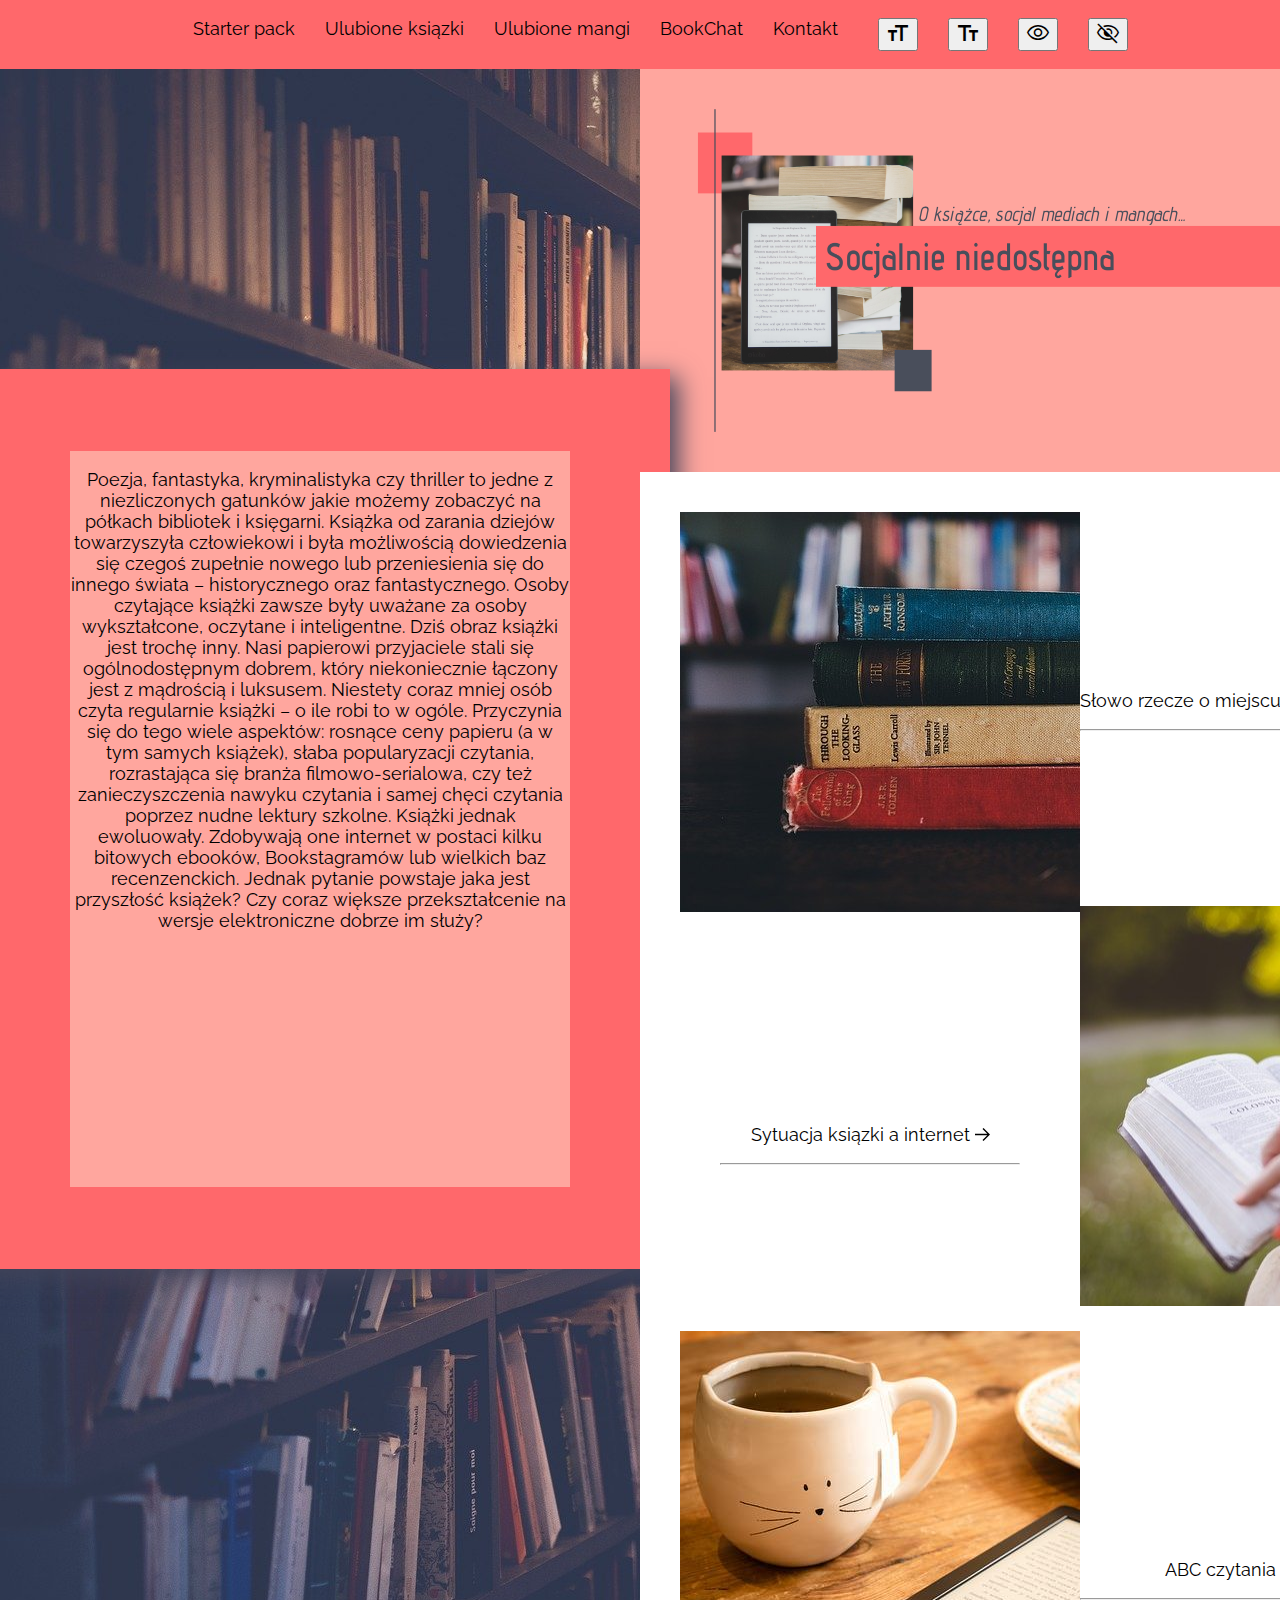
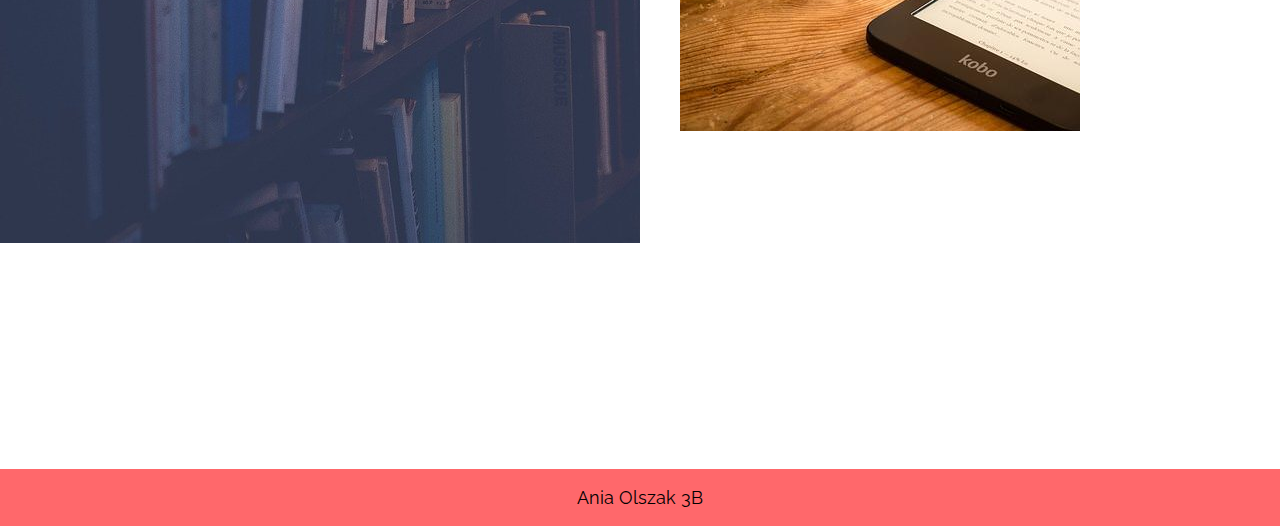
<file: sub_strona1.html>
<!DOCTYPE html>
<html lang="pl">

<head>
  <meta charset="UTF-8">
  <meta http-equiv="X-UA-Compatible" content="IE=edge">
  <meta name="viewport" content="width=device-width, initial-scale=1.0">
  <title>Socjalnie niedosępna</title>
  <link rel="stylesheet" href="css/style1.css">
  <link rel="preconnect" href="https://fonts.googleapis.com">
  <link rel="preconnect" href="https://fonts.gstatic.com" crossorigin>
  <link href="https://fonts.googleapis.com/css2?family=Raleway:ital,wght@1,300&display=swap" rel="stylesheet">
  <link rel="icon" type="image/x-icon" href="/zdj/icon.png">
  <link rel="stylesheet"
    href="https://fonts.googleapis.com/css2?family=Material+Symbols+Outlined:opsz,wght,FILL,GRAD@20..48,100..700,0..1,-50..200" />

</head>

<body>
  <div class="page page--lower" id="page">

    <div class="page__bann">
      <img class="page__banner" id="banner" src="/zdj/banner.png" alt="banner strony Socjalnie niedostępna">
    </div>
    <div class="page__nav.">
      <nav class="page__nav " id="nav">
        <ul>
          <li><a href="/sub_strona1.html">Starter pack</a></li>
          <li><a href="/sub_strona2.html">Ulubione ksiązki</a></li>
          <li><a href="https://yatta.pl/biblioteka-38HTKZQ3.html">Ulubione mangi</a></li>
          <li><a href="/index.php">BookChat</a></li>
          <li><a href="/sub_strona4.html">Kontakt</a></li>

        </ul>
        <ul class="page__wcag">
          <li><button class="page__wcag--button" id="uppertext"> <span class="material-symbols-outlined">
                format_size
              </span></button></li>
          <li><button class="page__wcag--button" id="lowertext"><span class="material-symbols-outlined">
                text_fields
              </span></button></li>

          <li><button class="page__wcag--button" id="highcontrast"><span class="material-symbols-outlined">
                visibility
              </span></button></li>
          <li><button class="page__wcag--button" id="normalcontrast"><span class="material-symbols-outlined">
                visibility_off
              </span></button></li>
        </ul>
      </nav>
    </div>

    <div class="page__board1 page__board1--photo" id="page__board1">
      <div class="page__board1--inside shadow" id="board1_inside">
        <div class="page__board1--box" id="board1_box">
          <p class="page__p">Poezja, fantastyka, kryminalistyka czy thriller to jedne z niezliczonych gatunków jakie
            możemy zobaczyć na półkach bibliotek i księgarni. Książka od zarania dziejów towarzyszyła człowiekowi i była
            możliwością dowiedzenia się czegoś zupełnie nowego lub przeniesienia się do innego świata – historycznego
            oraz fantastycznego. Osoby czytające książki zawsze były uważane za osoby wykształcone, oczytane i
            inteligentne. Dziś obraz książki jest trochę inny. Nasi papierowi przyjaciele stali się ogólnodostępnym
            dobrem, który niekoniecznie łączony jest z mądrością i luksusem. Niestety coraz mniej osób czyta regularnie
            książki – o ile robi to w ogóle. Przyczynia się do tego wiele aspektów: rosnące ceny papieru (a w tym samych
            książek), słaba popularyzacji czytania, rozrastająca się branża filmowo-serialowa, czy też zanieczyszczenia
            nawyku czytania i samej chęci czytania poprzez nudne lektury szkolne. Książki jednak ewoluowały. Zdobywają
            one internet w postaci kilku bitowych ebooków, Bookstagramów lub wielkich baz recenzenckich. Jednak pytanie
            powstaje jaka jest przyszłość książek? Czy coraz większe przekształcenie na wersje elektroniczne dobrze im
            służy?</p>
        </div>
      </div>
    </div>
    <div class="page__board2" id="board2">
      <div class="page__board2--inside1 " id="board2_inside1"></div>
      <a class="page__a--inside1" href="/article/page_art1.html">
        <p class="page__a--p" id="page__a--inside1"> Słowo rzecze o miejscu na półce <img src="/zdj/arrow-right.svg"
            alt="strzałka wskazująca w prawo" width="15" height="13" class="arrow"> </p>
        <hr>
      </a>
      <div class="page__board2--inside2 " id="board2_inside2"></div>
      <a class="page__a--inside2" href="/article/page_art2.html">
        <p class="page__a--p" id="page__a--inside2">Sytuacja ksiązki a internet <img src="/zdj/arrow-right.svg"
            alt="strzałka wskazująca w prawo" width="15" height="13" class="arrow"> </p>
        <hr>
      </a>
      <div class="page__board2--inside3 " id="board2_inside3"></div>
      <a class="page__a--inside3" href="/article/page_art3.html">
        <p class="page__a--p" id="page__a--inside3">ABC czytania <img src="/zdj/arrow-right.svg"
            alt="strzałka wskazująca w prawo" width="15" height="13" class="arrow"></p>
        <hr>
      </a>

    </div>
    <!-- <div class="page__Ad">
<div class="page__Ad--photo"></div>
<p class="page__Ad--p">Zobacz co jeszcze robię!</p>
</div> -->
    <footer class="page__footer" id="page__footer">
      <p>Ania Olszak 3B</p>
    </footer>
  </div>
  <script src="/js/script.js"></script>
</body>

</html>
</file>
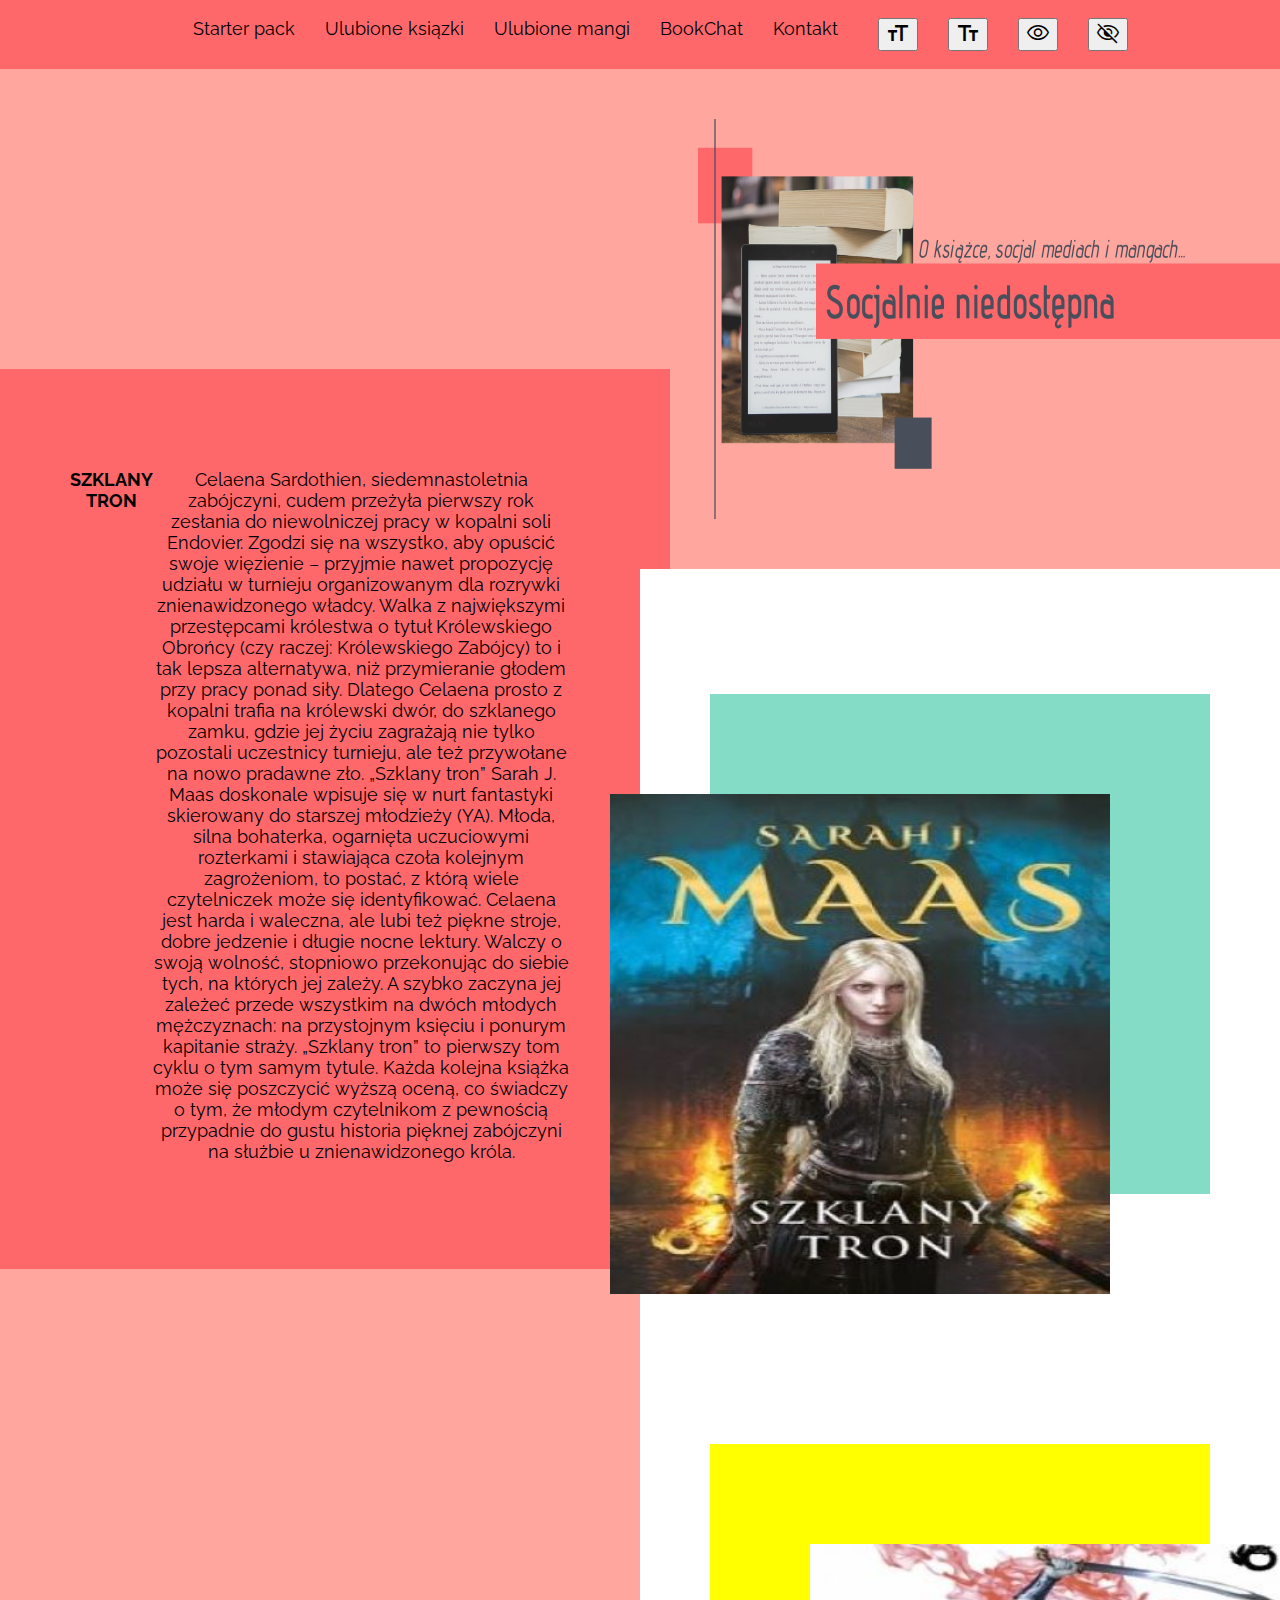
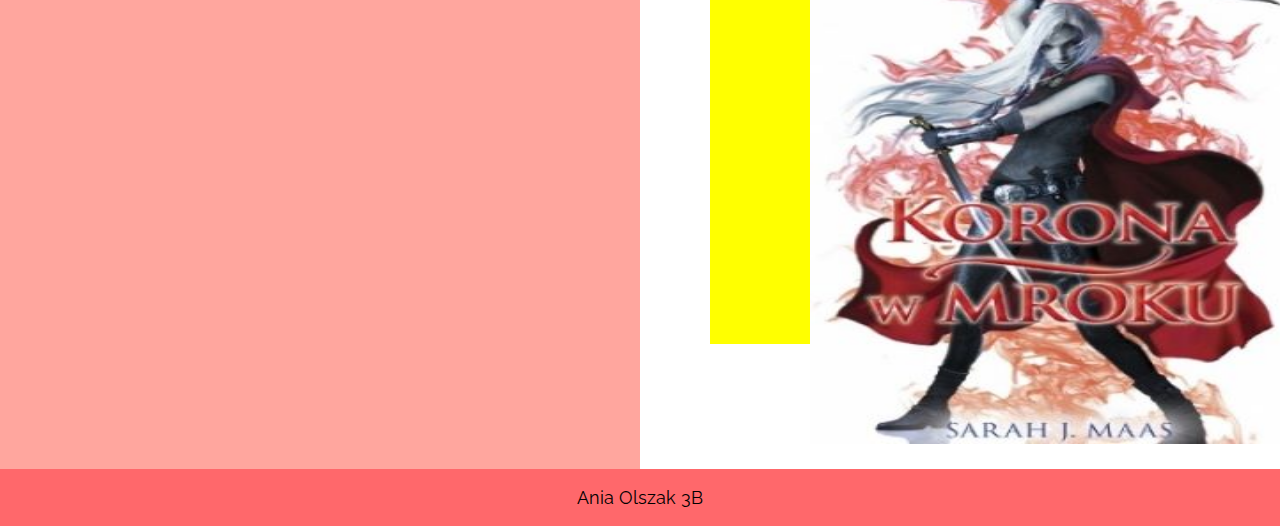
<file: sub_strona2.html>
<!DOCTYPE html>
<html lang="pl">

<head>
    <meta charset="UTF-8">
    <meta http-equiv="X-UA-Compatible" content="IE=edge">
    <meta name="viewport" content="width=device-width, initial-scale=1.0">
    <title>Socjalnie niedosępna</title>
    <link rel="stylesheet" href="/css/style_art.css">
    <link rel="preconnect" href="https://fonts.googleapis.com">
    <link rel="preconnect" href="https://fonts.gstatic.com" crossorigin>
    <link href="https://fonts.googleapis.com/css2?family=Raleway:ital,wght@1,300&display=swap" rel="stylesheet">
    <link rel="icon" type="image/x-icon" href="/zdj/icon.png">
    <link rel="stylesheet"
        href="https://fonts.googleapis.com/css2?family=Material+Symbols+Outlined:opsz,wght,FILL,GRAD@20..48,100..700,0..1,-50..200" />

</head>

<body>
    <div class="page page--lower" id="page">

        <div class="page__bann">
            <img class="page__banner" id="banner" src="/zdj/banner.png" alt="banner strony Socjalnie niedostępna">
        </div>
        <div class="page__nav.">
            <nav class="page__nav " id="nav">
                <ul>
                    <li><a href="/sub_strona1.html">Starter pack</a></li>
                    <li><a href="/sub_strona2.html">Ulubione ksiązki</a></li>
                    <li><a href="https://yatta.pl/biblioteka-38HTKZQ3.html">Ulubione mangi</a></li>
                    <li><a href="/index.php">BookChat</a></li>
                    <li><a href="/sub_strona4.html">Kontakt</a></li>

                </ul>
                <ul class="page__wcag">
                    <li><button class="page__wcag--button" id="uppertext"> <span class="material-symbols-outlined">
                                format_size
                            </span></button></li>
                    <li><button class="page__wcag--button" id="lowertext"><span class="material-symbols-outlined">
                                text_fields
                            </span></button></li>

                    <li><button class="page__wcag--button" id="highcontrast"><span class="material-symbols-outlined">
                                visibility
                            </span></button></li>
                    <li><button class="page__wcag--button" id="normalcontrast"><span class="material-symbols-outlined">
                                visibility_off
                            </span></button></li>
                </ul>
            </nav>
        </div>
        <div class="page__board1" id="page__board1">
            <div class="page__board1--inside" id="board1_inside">
                <p class="page__p" id="page__p">
                    <b>SZKLANY TRON</b>
                    Celaena Sardothien, siedemnastoletnia zabójczyni, cudem przeżyła pierwszy rok zesłania do
                    niewolniczej pracy w kopalni soli Endovier. Zgodzi się na wszystko, aby opuścić swoje więzienie –
                    przyjmie nawet propozycję udziału w turnieju organizowanym dla rozrywki znienawidzonego władcy.
                    Walka z największymi przestępcami królestwa o tytuł Królewskiego Obrońcy (czy raczej: Królewskiego
                    Zabójcy) to i tak lepsza alternatywa, niż przymieranie głodem przy pracy ponad siły. Dlatego Celaena
                    prosto z kopalni trafia na królewski dwór, do szklanego zamku, gdzie jej życiu zagrażają nie tylko
                    pozostali uczestnicy turnieju, ale też przywołane na nowo pradawne zło.

                    „Szklany tron” Sarah J. Maas doskonale wpisuje się w nurt fantastyki skierowany do starszej
                    młodzieży (YA). Młoda, silna bohaterka, ogarnięta uczuciowymi rozterkami i stawiająca czoła kolejnym
                    zagrożeniom, to postać, z którą wiele czytelniczek może się identyfikować. Celaena jest harda i
                    waleczna, ale lubi też piękne stroje, dobre jedzenie i długie nocne lektury. Walczy o swoją wolność,
                    stopniowo przekonując do siebie tych, na których jej zależy. A szybko zaczyna jej zależeć przede
                    wszystkim na dwóch młodych mężczyznach: na przystojnym księciu i ponurym kapitanie straży.
                    „Szklany tron” to pierwszy tom cyklu o tym samym tytule. Każda kolejna książka może się poszczycić
                    wyższą oceną, co świadczy o tym, że młodym czytelnikom z pewnością przypadnie do gustu historia
                    pięknej zabójczyni na służbie u znienawidzonego króla.

                </p>
            </div>
        </div>
        <div class="page__board2" id="board2">
            <div class="page__board2--inside1" id="page__inside">
                <img src="/zdj/szklany.jpg" class="page__board2--photo1" id="page__board2--shadow">
            </div>
            <div class="page__board2--inside2" id="page__inside">
                <img src="/zdj/szklany2.jpg" class="page__board2--photo2" id="page__board2--shadow">
            </div>
        </div>
        <!-- <div class="page__Ad">
        <div class="page__Ad--photo"></div>
        <p class="page__Ad--p">Zobacz co jeszcze robię!</p>
      </div> -->
        <footer class="page__footer" id="page__footer">
            <p>Ania Olszak 3B</p>
        </footer>
    </div>
    <script src="/js/script.js"></script>
</body>

</html>
</file>
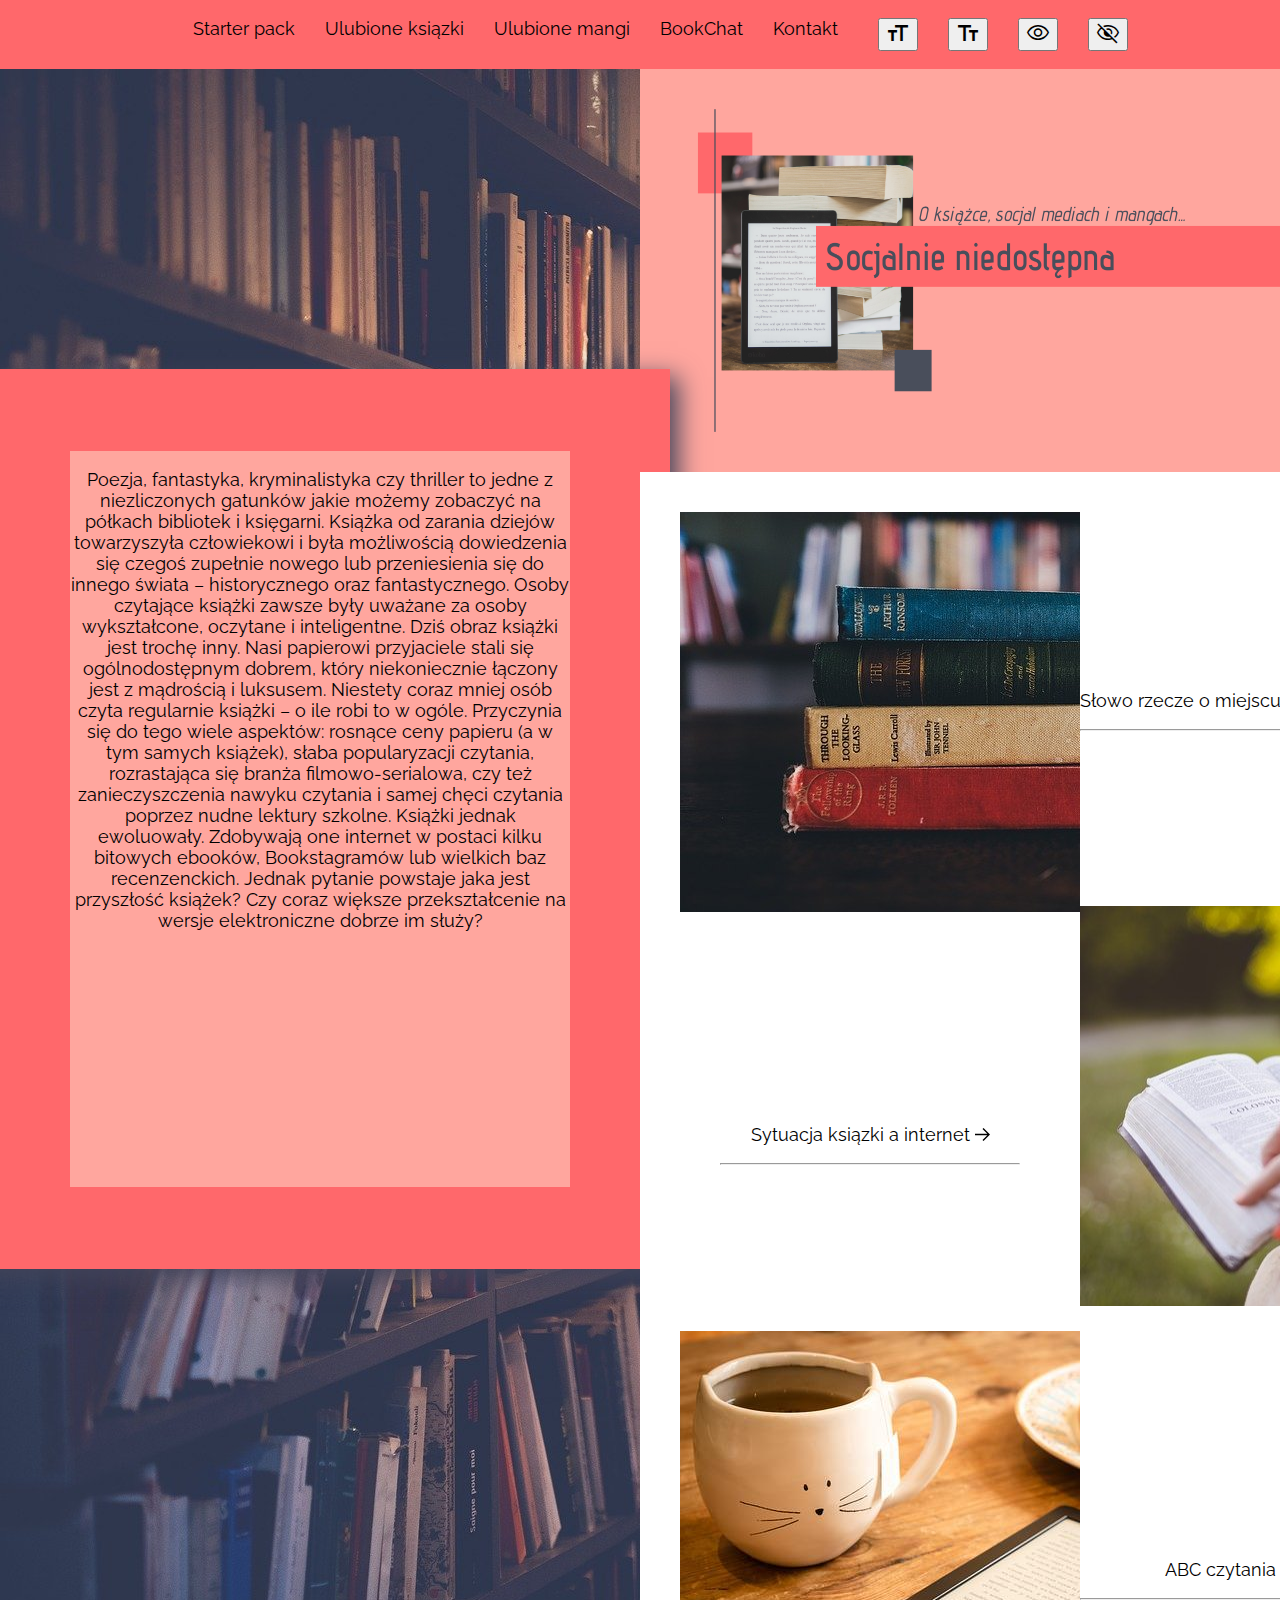
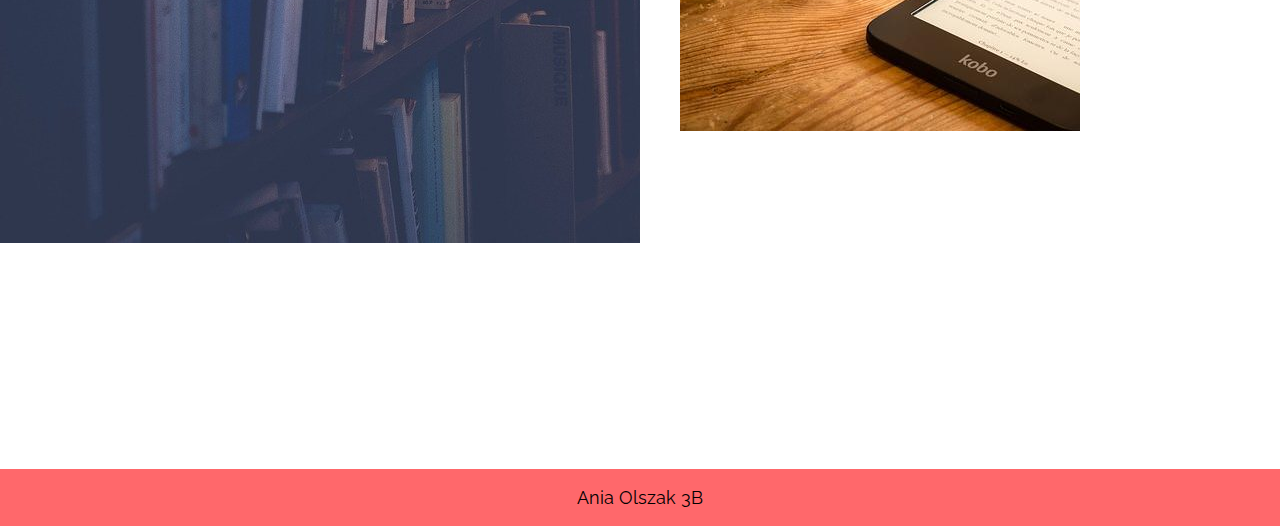
<file: sub_strona3.html>
<!DOCTYPE html>
<html lang="pl">

<head>
    <meta charset="UTF-8">
    <meta http-equiv="X-UA-Compatible" content="IE=edge">
    <meta name="viewport" content="width=device-width, initial-scale=1.0">
    <title>Socjalnie niedosępna</title>
    <link rel="stylesheet" href="css/style1.css">
    <link rel="preconnect" href="https://fonts.googleapis.com">
    <link rel="preconnect" href="https://fonts.gstatic.com" crossorigin>
    <link href="https://fonts.googleapis.com/css2?family=Raleway:ital,wght@1,300&display=swap" rel="stylesheet">
    <link rel="icon" type="image/x-icon" href="/zdj/icon.png">
    <link rel="stylesheet"
        href="https://fonts.googleapis.com/css2?family=Material+Symbols+Outlined:opsz,wght,FILL,GRAD@20..48,100..700,0..1,-50..200" />

</head>

<body>
    <div class="page page--lower" id="page">

        <div class="page__bann">
            <img class="page__banner" id="banner" src="/zdj/banner.png" alt="banner strony Socjalnie niedostępna">
        </div>
        <div class="page__nav.">
            <nav class="page__nav " id="nav">
                <ul>
                    <li><a href="/sub_strona1.html">Starter pack</a></li>
                    <li><a href="/sub_strona2.html">Ulubione ksiązki</a></li>
                    <li><a href="https://yatta.pl/biblioteka-38HTKZQ3.html">Ulubione mangi</a></li>
                    <li><a href="/index.php">BookChat</a></li>
                    <li><a href="/sub_strona4.html">Kontakt</a></li>

                </ul>
                <ul class="page__wcag">
                    <li><button class="page__wcag--button" id="uppertext"> <span class="material-symbols-outlined">
                                format_size
                            </span></button></li>
                    <li><button class="page__wcag--button" id="lowertext"><span class="material-symbols-outlined">
                                text_fields
                            </span></button></li>

                    <li><button class="page__wcag--button" id="highcontrast"><span class="material-symbols-outlined">
                                visibility
                            </span></button></li>
                    <li><button class="page__wcag--button" id="normalcontrast"><span class="material-symbols-outlined">
                                visibility_off
                            </span></button></li>
                </ul>
            </nav>
        </div>

        <div class="page__board1 page__board1--photo" id="page__board1">
            <div class="page__board1--inside shadow" id="board1_inside">
                <div class="page__board1--box" id="board1_box">
                    <p class="page__p">Poezja, fantastyka, kryminalistyka czy thriller to jedne z niezliczonych gatunków
                        jakie
                        możemy zobaczyć na półkach bibliotek i księgarni. Książka od zarania dziejów towarzyszyła
                        człowiekowi i była
                        możliwością dowiedzenia się czegoś zupełnie nowego lub przeniesienia się do innego świata –
                        historycznego
                        oraz fantastycznego. Osoby czytające książki zawsze były uważane za osoby wykształcone, oczytane
                        i
                        inteligentne. Dziś obraz książki jest trochę inny. Nasi papierowi przyjaciele stali się
                        ogólnodostępnym
                        dobrem, który niekoniecznie łączony jest z mądrością i luksusem. Niestety coraz mniej osób czyta
                        regularnie
                        książki – o ile robi to w ogóle. Przyczynia się do tego wiele aspektów: rosnące ceny papieru (a
                        w tym samych
                        książek), słaba popularyzacji czytania, rozrastająca się branża filmowo-serialowa, czy też
                        zanieczyszczenia
                        nawyku czytania i samej chęci czytania poprzez nudne lektury szkolne. Książki jednak ewoluowały.
                        Zdobywają
                        one internet w postaci kilku bitowych ebooków, Bookstagramów lub wielkich baz recenzenckich.
                        Jednak pytanie
                        powstaje jaka jest przyszłość książek? Czy coraz większe przekształcenie na wersje elektroniczne
                        dobrze im
                        służy?</p>
                </div>
            </div>
        </div>
        <div class="page__board2" id="board2">
            <div class="page__board2--inside1 " id="board2_inside1"></div>
            <a class="page__a--inside1" href="/article/page_art1.html">
                <p class="page__a--p" id="page__a--inside1"> Słowo rzecze o miejscu na półce <img
                        src="/zdj/arrow-right.svg" alt="strzałka wskazująca w prawo" width="15" height="13"
                        class="arrow"> </p>
                <hr>
            </a>
            <div class="page__board2--inside2 " id="board2_inside2"></div>
            <a class="page__a--inside2" href="/article/page_art2.html">
                <p class="page__a--p" id="page__a--inside2">Sytuacja ksiązki a internet <img src="/zdj/arrow-right.svg"
                        alt="strzałka wskazująca w prawo" width="15" height="13" class="arrow"> </p>
                <hr>
            </a>
            <div class="page__board2--inside3 " id="board2_inside3"></div>
            <a class="page__a--inside3" href="/article/page_art3.html">
                <p class="page__a--p" id="page__a--inside3">ABC czytania <img src="/zdj/arrow-right.svg"
                        alt="strzałka wskazująca w prawo" width="15" height="13" class="arrow"></p>
                <hr>
            </a>

        </div>
        <!-- <div class="page__Ad">
<div class="page__Ad--photo"></div>
<p class="page__Ad--p">Zobacz co jeszcze robię!</p>
</div> -->
        <footer class="page__footer" id="page__footer">
            <p>Ania Olszak 3B</p>
        </footer>
    </div>
    <script src="/js/script.js"></script>
</body>

</html>
</file>
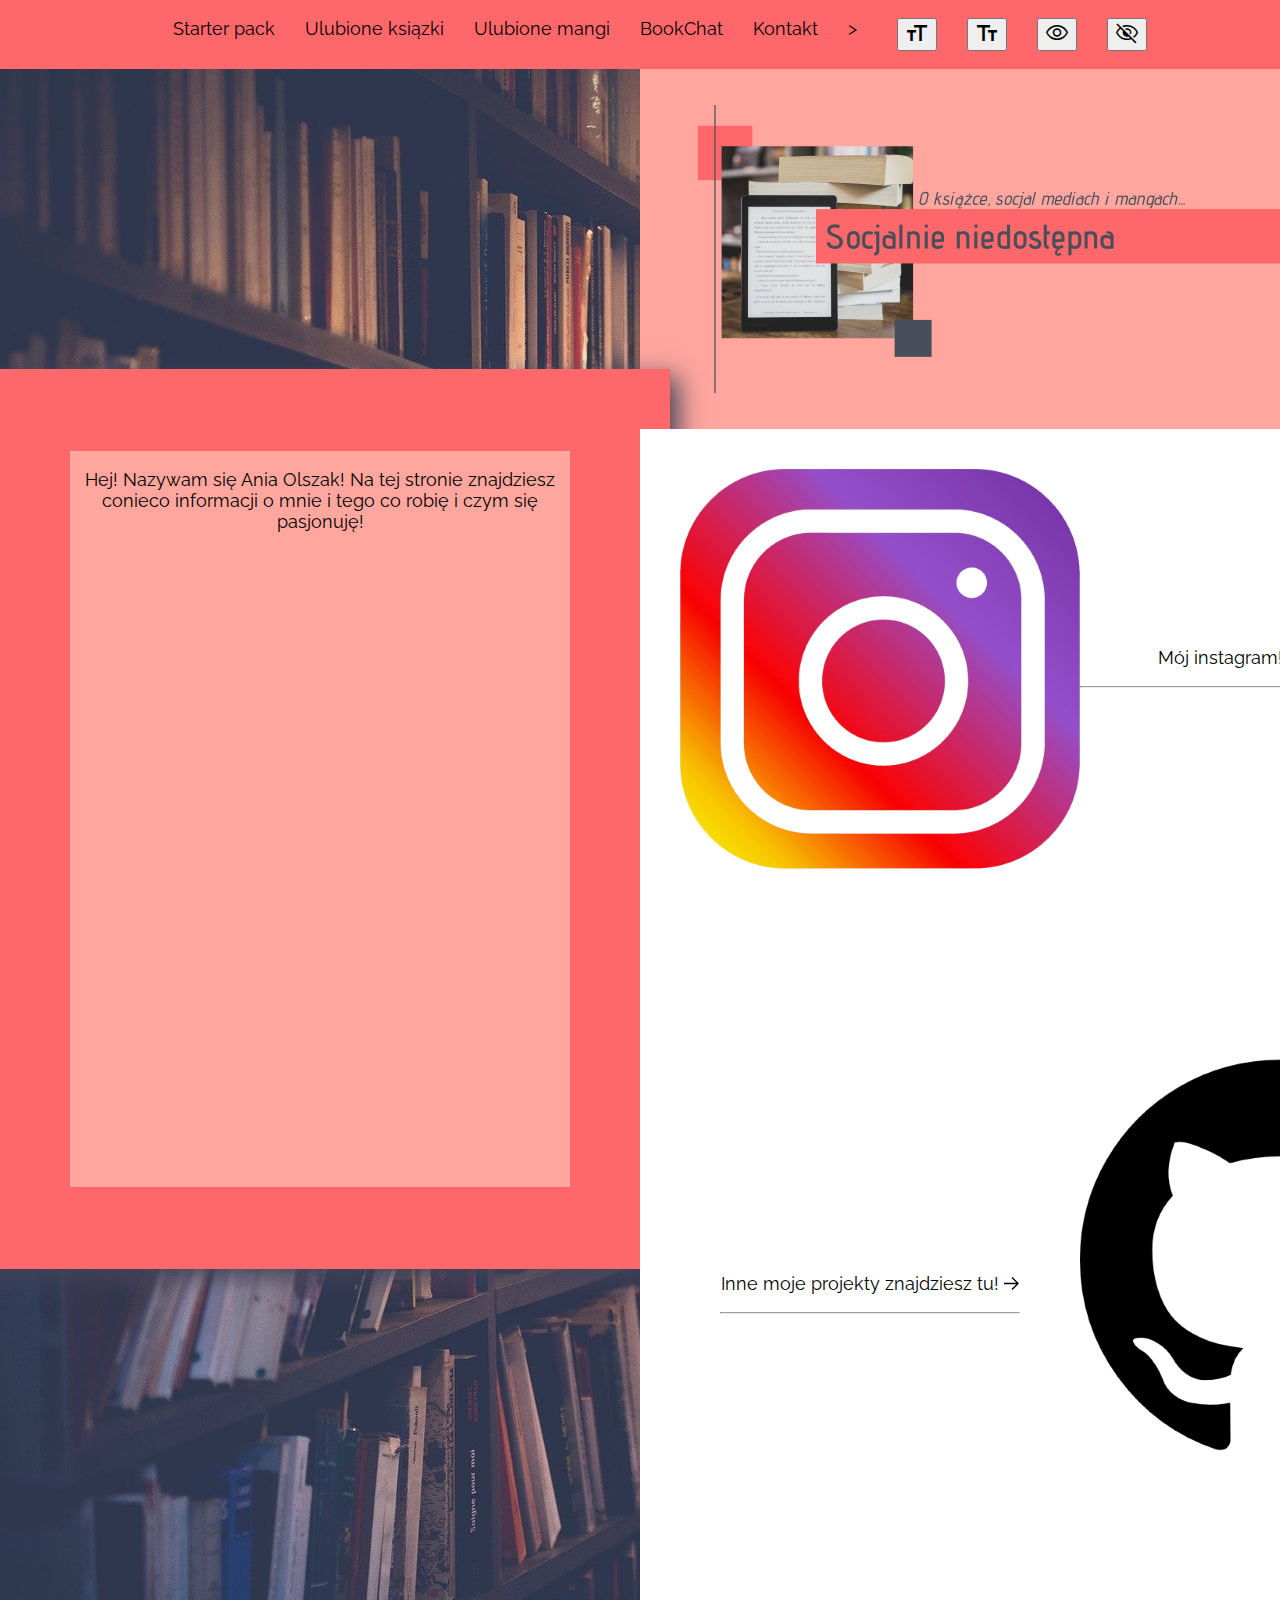
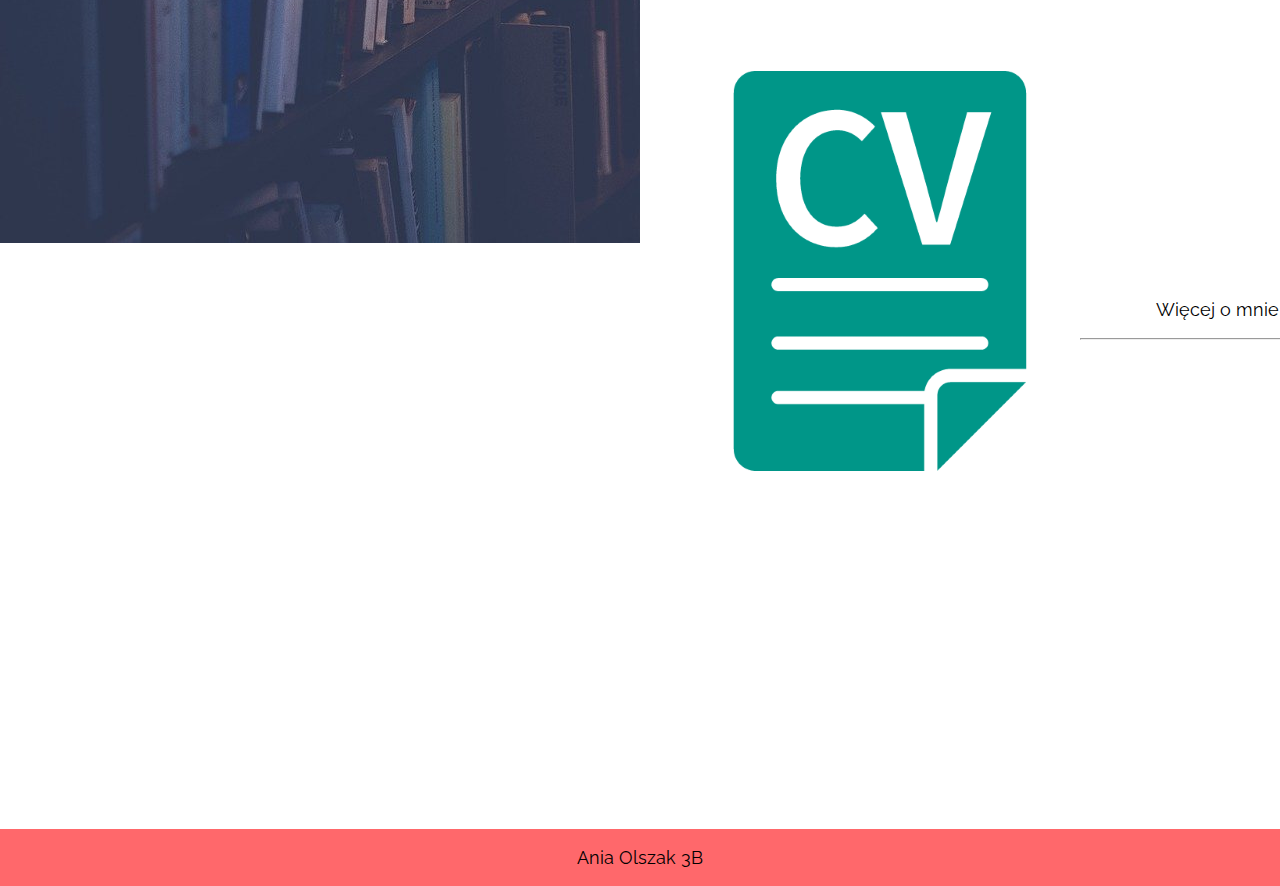
<file: sub_strona4.html>
<!DOCTYPE html>
<html lang="pl">

<head>
    <meta charset="UTF-8">
    <meta http-equiv="X-UA-Compatible" content="IE=edge">
    <meta name="viewport" content="width=device-width, initial-scale=1.0">
    <title>Socjalnie niedosępna</title>
    <link rel="stylesheet" href="css/style_omnie.css">
    <link rel="preconnect" href="https://fonts.googleapis.com">
    <link rel="preconnect" href="https://fonts.gstatic.com" crossorigin>
    <link href="https://fonts.googleapis.com/css2?family=Raleway:ital,wght@1,300&display=swap" rel="stylesheet">
    <link rel="icon" type="image/x-icon" href="/zdj/icon.png">
    <link rel="stylesheet"
        href="https://fonts.googleapis.com/css2?family=Material+Symbols+Outlined:opsz,wght,FILL,GRAD@20..48,100..700,0..1,-50..200" />

</head>

<body>
    <div class="page page--lower" id="page">

        <div class="page__bann">
            <img class="page__banner" id="banner" src="/zdj/banner.png" alt="banner strony Socjalnie niedostępna">
        </div>
        <div class="page__nav.">
            <nav class="page__nav " id="nav">
                <ul>
                    <li><a href="/sub_strona1.html">Starter pack</a></li>
                    <li><a href="/sub_strona2.html">Ulubione ksiązki</a></li>
                    <li><a href="https://yatta.pl/biblioteka-38HTKZQ3.html">Ulubione mangi</a></li>
                    <li><a href="/index.php">BookChat</a></li>
                    <li><a href="/sub_strona4.html">Kontakt</a></li>>

                </ul>
                <ul class="page__wcag">
                    <li><button class="page__wcag--button" id="uppertext"> <span class="material-symbols-outlined">
                                format_size
                            </span></button></li>
                    <li><button class="page__wcag--button" id="lowertext"><span class="material-symbols-outlined">
                                text_fields
                            </span></button></li>

                    <li><button class="page__wcag--button" id="highcontrast"><span class="material-symbols-outlined">
                                visibility
                            </span></button></li>
                    <li><button class="page__wcag--button" id="normalcontrast"><span class="material-symbols-outlined">
                                visibility_off
                            </span></button></li>
                </ul>
            </nav>
        </div>

        <div class="page__board1 page__board1--photo" id="page__board1">
            <div class="page__board1--inside shadow" id="board1_inside">
                <div class="page__board1--box" id="board1_box">
                    <p class="page__p">Hej! Nazywam się Ania Olszak! Na tej stronie znajdziesz conieco informacji o mnie
                        i tego co robię i czym się pasjonuję! </p>
                </div>
            </div>
        </div>
        <div class="page__board2" id="board2">
            <div class="page__board2--inside1 " id="board2_inside1"></div>
            <a class="page__a--inside1" href="https://www.instagram.com/hope.any/?hl=pl">
                <p class="page__a--p" id="page__a--inside1"> Mój instagram! <img src="/zdj/arrow-right.svg"
                        alt="strzałka wskazująca w prawo" width="15" height="13" class="arrow"> </p>
                <hr>
            </a>
            <div class="page__board2--inside2 " id="board2_inside2"></div>
            <a class="page__a--inside2" href="/article/page_art2.html">
                <p class="page__a--p" id="page__a--inside2">Inne moje projekty znajdziesz tu! <img
                        src="/zdj/arrow-right.svg" alt="strzałka wskazująca w prawo" width="15" height="13"
                        class="arrow"> </p>
                <hr>
            </a>
            <div class="page__board2--inside3 " id="board2_inside3"></div>
            <a class="page__a--inside3"
                href="https://edukacja.gliwice.eu/aktualnosci/oswiata/ania-olszak-z-zsti-uczennica-pelna-pasji?fbclid=IwAR0mZXlhfQmIxpjAXry0Nvr7VCuXIS1KDJZQ3pl9JIFA8_CKYgIB8yIV79I">
                <p class="page__a--p" id="page__a--inside3"> Więcej o mnie! <img src="/zdj/arrow-right.svg"
                        alt="strzałka wskazująca w prawo" width="15" height="13" class="arrow"></p>
                <hr>
            </a>

        </div>
        <!-- <div class="page__Ad">
<div class="page__Ad--photo"></div>
<p class="page__Ad--p">Zobacz co jeszcze robię!</p>
</div> -->
        <footer class="page__footer" id="page__footer">
            <p>Ania Olszak 3B</p>
        </footer>
    </div>
    <script src="/js/script.js"></script>
</body>

</html>
</file>
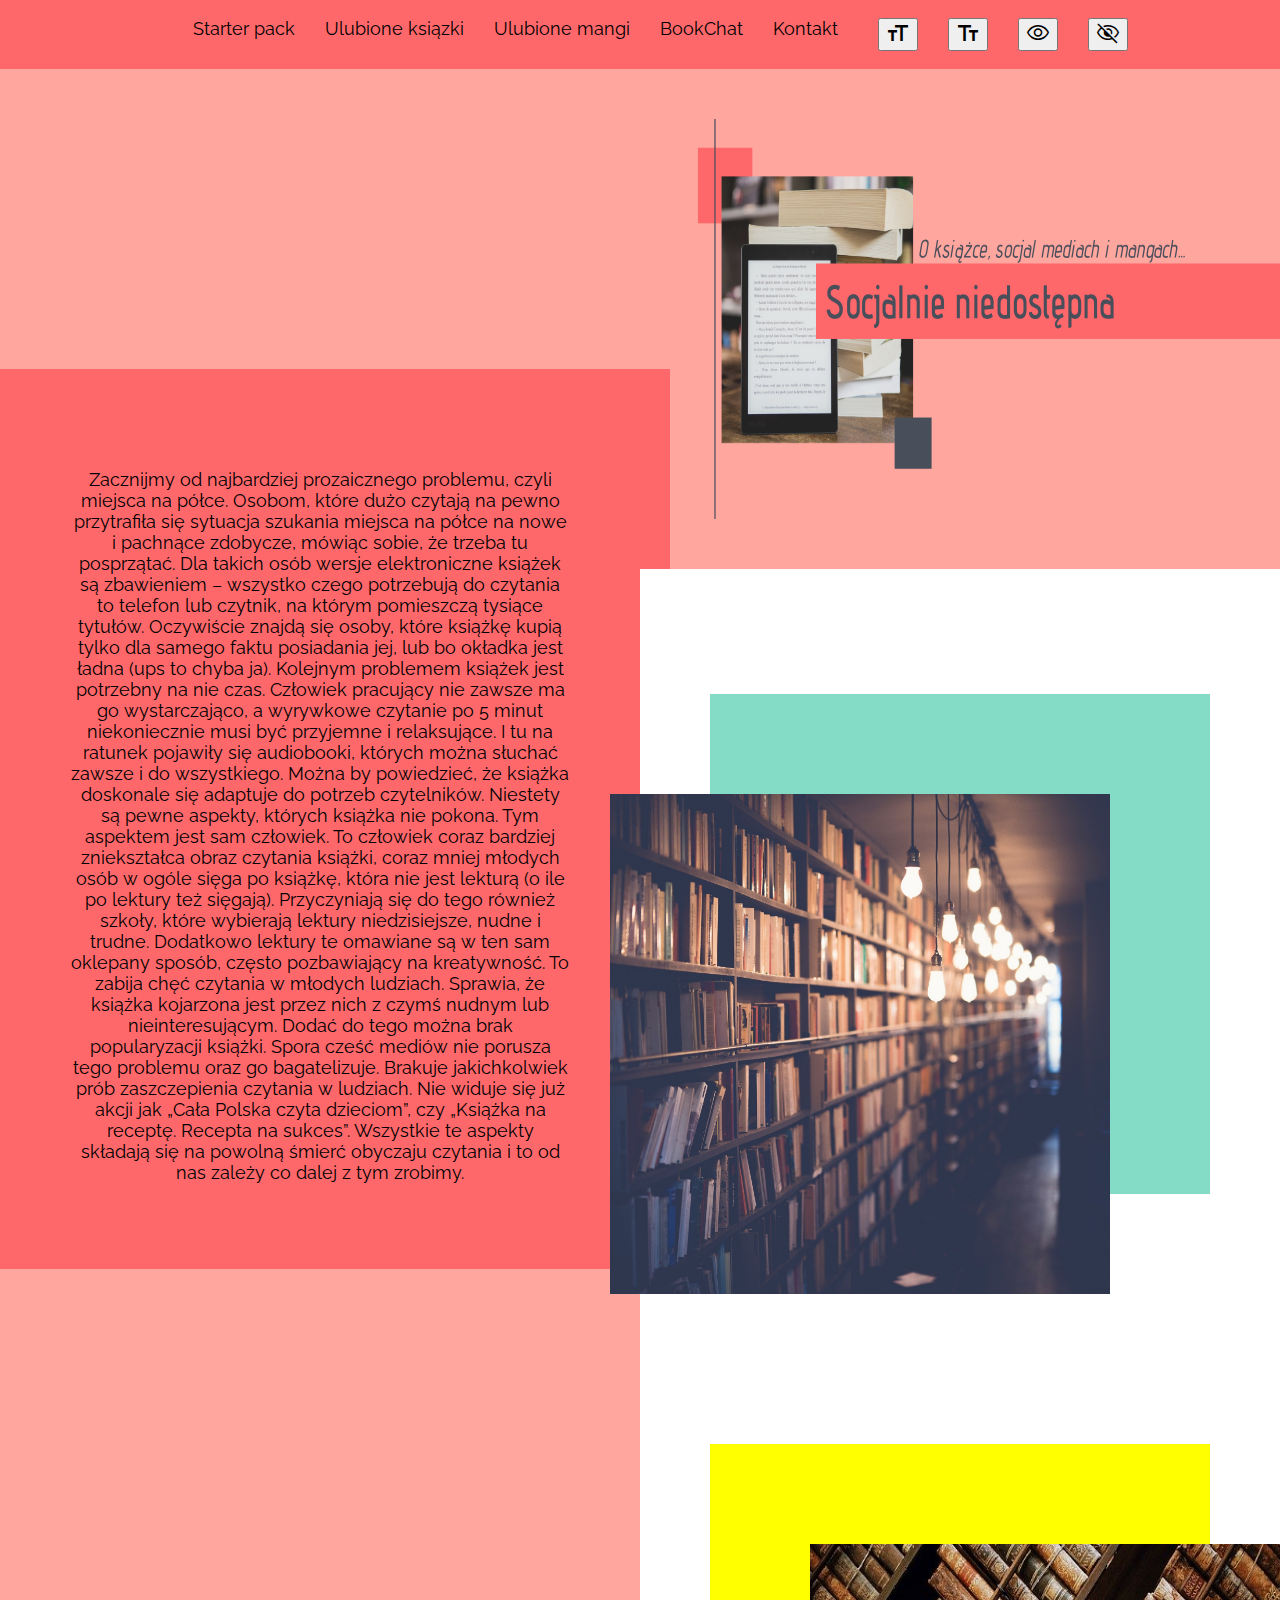
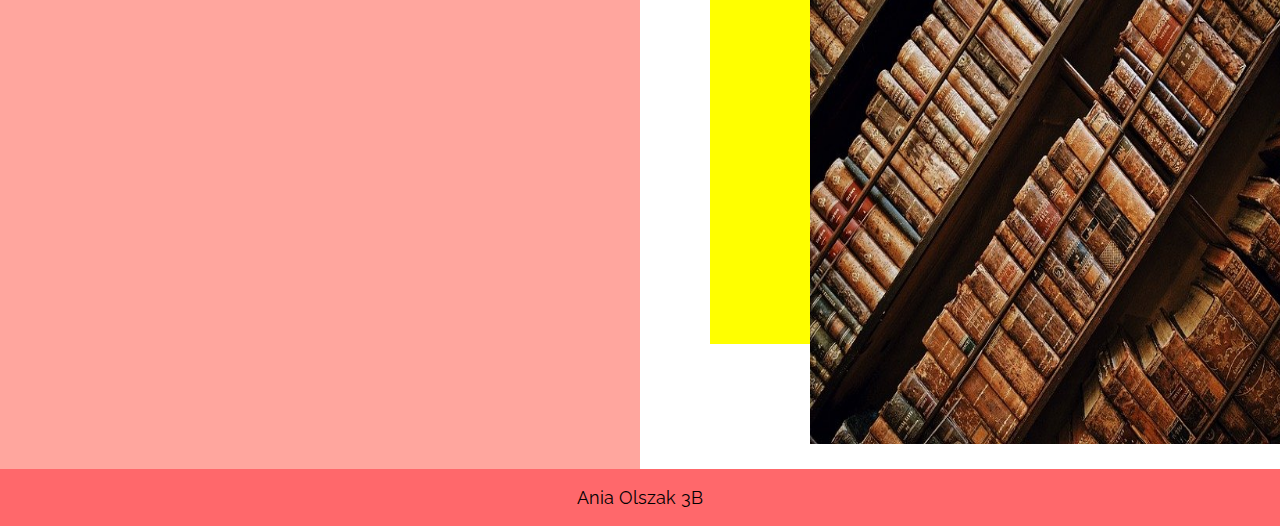
<file: article/page_art1.html>
<!DOCTYPE html>
<html lang="pl">

<head>
  <meta charset="UTF-8">
  <meta http-equiv="X-UA-Compatible" content="IE=edge">
  <meta name="viewport" content="width=device-width, initial-scale=1.0">
  <title>Socjalnie niedosępna</title>
  <link rel="stylesheet" href="/css/style_art.css">
  <link rel="preconnect" href="https://fonts.googleapis.com">
  <link rel="preconnect" href="https://fonts.gstatic.com" crossorigin>
  <link href="https://fonts.googleapis.com/css2?family=Raleway:ital,wght@1,300&display=swap" rel="stylesheet">
  <link rel="icon" type="image/x-icon" href="/zdj/icon.png">
  <link rel="stylesheet"
    href="https://fonts.googleapis.com/css2?family=Material+Symbols+Outlined:opsz,wght,FILL,GRAD@20..48,100..700,0..1,-50..200" />

</head>

<body>
  <div class="page page--lower" id="page">

    <div class="page__bann">
      <img class="page__banner" id="banner" src="/zdj/banner.png" alt="banner strony Socjalnie niedostępna">
    </div>
    <div class="page__nav.">
      <nav class="page__nav " id="nav">
        <ul>
          <li><a href="/sub_strona1.html">Starter pack</a></li>
          <li><a href="/sub_strona2.html">Ulubione ksiązki</a></li>
          <li><a href="https://yatta.pl/biblioteka-38HTKZQ3.html">Ulubione mangi</a></li>
          <li><a href="/index.php">BookChat</a></li>
          <li><a href="/sub_strona4.html">Kontakt</a></li>

        </ul>
        <ul class="page__wcag">
          <li><button class="page__wcag--button" id="uppertext"> <span class="material-symbols-outlined">
                format_size
              </span></button></li>
          <li><button class="page__wcag--button" id="lowertext"><span class="material-symbols-outlined">
                text_fields
              </span></button></li>

          <li><button class="page__wcag--button" id="highcontrast"><span class="material-symbols-outlined">
                visibility
              </span></button></li>
          <li><button class="page__wcag--button" id="normalcontrast"><span class="material-symbols-outlined">
                visibility_off
              </span></button></li>
        </ul>
      </nav>
    </div>
    <div class="page__board1" id="page__board1">

      <div class="page__board1--inside" id="board1_inside">

        <p class="page__p" id="page__a--inside1">
          Zacznijmy od najbardziej prozaicznego problemu, czyli miejsca na półce. Osobom, które dużo
          czytają na pewno
          przytrafiła się sytuacja szukania miejsca na półce na nowe i pachnące zdobycze, mówiąc sobie, że trzeba tu
          posprzątać. Dla takich osób wersje elektroniczne książek są zbawieniem – wszystko czego potrzebują do czytania
          to telefon lub czytnik, na którym pomieszczą tysiące tytułów. Oczywiście znajdą się osoby, które książkę kupią
          tylko dla samego faktu posiadania jej, lub bo okładka jest ładna (ups to chyba ja). Kolejnym problemem książek
          jest potrzebny na nie czas. Człowiek pracujący nie zawsze ma go wystarczająco, a wyrywkowe czytanie po 5 minut
          niekoniecznie musi być przyjemne i relaksujące. I tu na ratunek pojawiły się audiobooki, których można słuchać
          zawsze i do wszystkiego.
          Można by powiedzieć, że książka doskonale się adaptuje do potrzeb czytelników. Niestety są pewne aspekty,
          których książka nie pokona. Tym aspektem jest sam człowiek. To człowiek coraz bardziej zniekształca obraz
          czytania książki, coraz mniej młodych osób w ogóle sięga po książkę, która nie jest lekturą (o ile po lektury
          też sięgają). Przyczyniają się do tego również szkoły, które wybierają lektury niedzisiejsze, nudne i trudne.
          Dodatkowo lektury te omawiane są w ten sam oklepany sposób, często pozbawiający na kreatywność. To zabija chęć
          czytania w młodych ludziach. Sprawia, że książka kojarzona jest przez nich z czymś nudnym lub
          nieinteresującym. Dodać do tego można brak popularyzacji książki. Spora cześć mediów nie porusza tego problemu
          oraz go bagatelizuje. Brakuje jakichkolwiek prób zaszczepienia czytania w ludziach. Nie widuje się już akcji
          jak „Cała Polska czyta dzieciom”, czy „Książka na receptę. Recepta na sukces”. Wszystkie te aspekty składają
          się na powolną śmierć obyczaju czytania i to od nas zależy co dalej z tym zrobimy.
        </p>
      </div>
    </div>
    <div class="page__board2" id="board2">
      <div class="page__board2--inside1" id="board2_inside2">
        <img src="/zdj/books-g4d06e9911_1920.jpg" alt="zdjęcie pięknie oświetlonej biblioteczki"
          class="page__board2--photo1">
      </div>
      <div class="page__board2--inside2" id="board2_inside2">
        <img src="/zdj/library-1866844_640.jpg" alt="zdjęcie biblioteczki ze starymi księgami"
          class="page__board2--photo2">
      </div>
    </div>
    <!-- <div class="page__Ad">
        <div class="page__Ad--photo"></div>
        <p class="page__Ad--p">Zobacz co jeszcze robię!</p>
      </div> -->
    <footer class="page__footer" id="page__footer">
      <p>Ania Olszak 3B</p>
    </footer>
  </div>
  <script src="/js/script.js"></script>
</body>

</html>
</file>
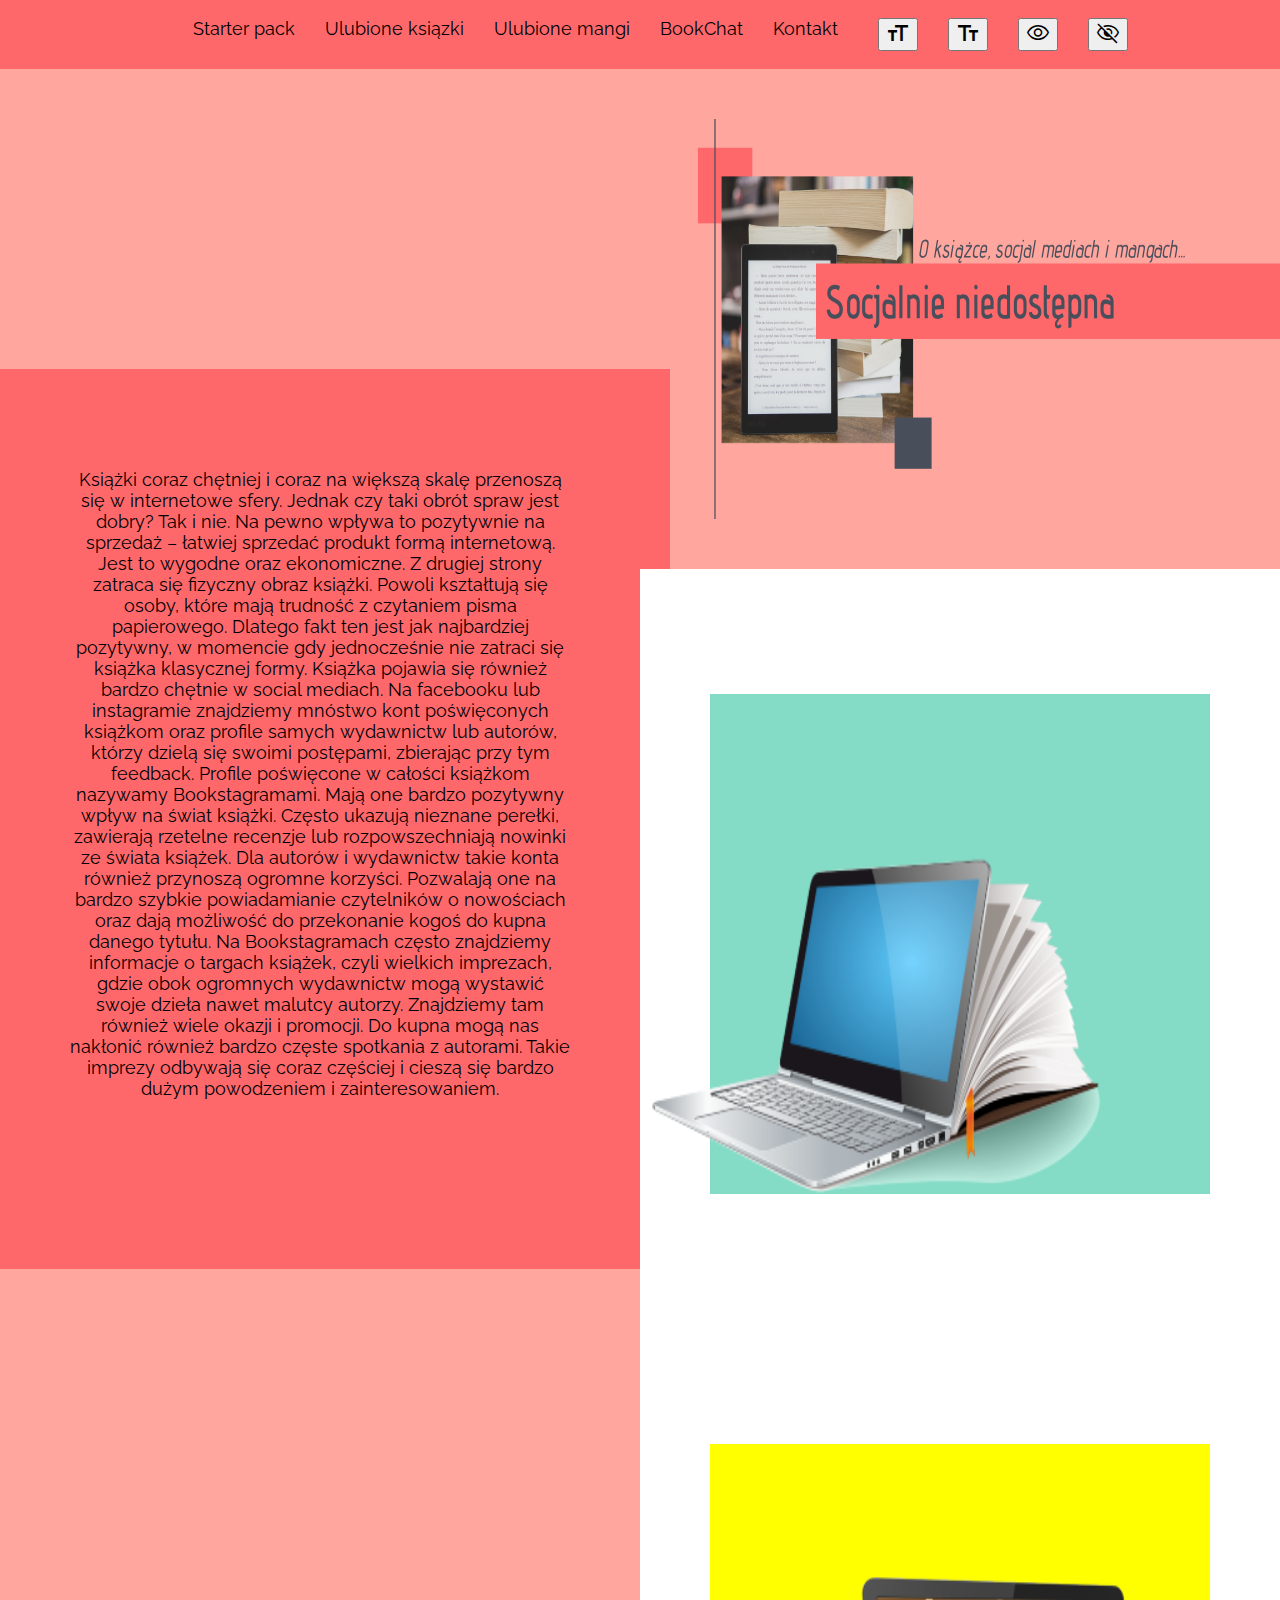
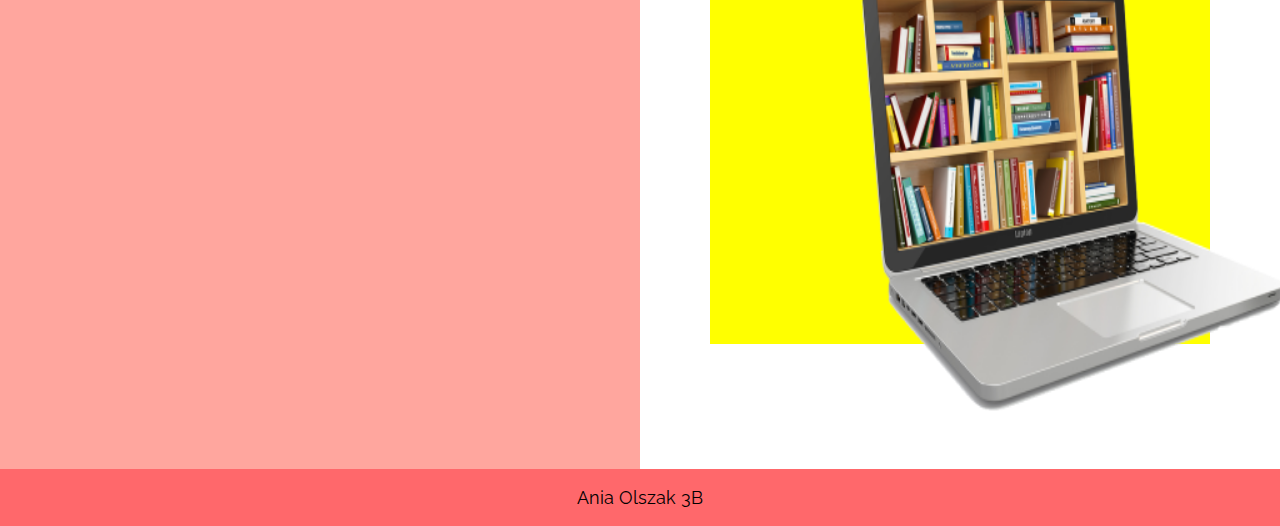
<file: article/page_art2.html>
<!DOCTYPE html>
<html lang="pl">

<head>
  <meta charset="UTF-8">
  <meta http-equiv="X-UA-Compatible" content="IE=edge">
  <meta name="viewport" content="width=device-width, initial-scale=1.0">
  <title>Socjalnie niedosępna</title>
  <link rel="stylesheet" href="/css/style_art.css">
  <link rel="preconnect" href="https://fonts.googleapis.com">
  <link rel="preconnect" href="https://fonts.gstatic.com" crossorigin>
  <link href="https://fonts.googleapis.com/css2?family=Raleway:ital,wght@1,300&display=swap" rel="stylesheet">
  <link rel="icon" type="image/x-icon" href="/zdj/icon.png">
  <link rel="stylesheet"
    href="https://fonts.googleapis.com/css2?family=Material+Symbols+Outlined:opsz,wght,FILL,GRAD@20..48,100..700,0..1,-50..200" />

</head>

<body>
  <div class="page page--lower" id="page">

    <div class="page__bann">
      <img class="page__banner" id="banner" src="/zdj/banner.png" alt="banner strony Socjalnie niedostępna">
    </div>
    <div class="page__nav.">
      <nav class="page__nav " id="nav">
        <ul>
          <li><a href="/sub_strona1.html">Starter pack</a></li>
          <li><a href="/sub_strona2.html">Ulubione ksiązki</a></li>
          <li><a href="https://yatta.pl/biblioteka-38HTKZQ3.html">Ulubione mangi</a></li>
          <li><a href="/index.php">BookChat</a></li>
          <li><a href="/sub_strona4.html">Kontakt</a></li>

        </ul>
        <ul class="page__wcag">
          <li><button class="page__wcag--button" id="uppertext"> <span class="material-symbols-outlined">
                format_size
              </span></button></li>
          <li><button class="page__wcag--button" id="lowertext"><span class="material-symbols-outlined">
                text_fields
              </span></button></li>

          <li><button class="page__wcag--button" id="highcontrast"><span class="material-symbols-outlined">
                visibility
              </span></button></li>
          <li><button class="page__wcag--button" id="normalcontrast"><span class="material-symbols-outlined">
                visibility_off
              </span></button></li>
        </ul>
      </nav>
    </div>
    <div class="page__board1" id="page__board1">
      <div class="page__board1--inside" id="board1_inside">
        <p class="page__p" id="page__p">Książki coraz chętniej i coraz na większą skalę przenoszą się w internetowe
          sfery. Jednak czy taki obrót spraw jest dobry? Tak i nie. Na pewno wpływa to pozytywnie na sprzedaż – łatwiej
          sprzedać produkt formą internetową. Jest to wygodne oraz ekonomiczne. Z drugiej strony zatraca się fizyczny
          obraz książki. Powoli kształtują się osoby, które mają trudność z czytaniem pisma papierowego. Dlatego fakt
          ten jest jak najbardziej pozytywny, w momencie gdy jednocześnie nie zatraci się książka klasycznej formy.

          Książka pojawia się również bardzo chętnie w social mediach. Na facebooku lub instagramie znajdziemy mnóstwo
          kont poświęconych książkom oraz profile samych wydawnictw lub autorów, którzy dzielą się swoimi postępami,
          zbierając przy tym feedback. Profile poświęcone w całości książkom nazywamy Bookstagramami. Mają one bardzo
          pozytywny wpływ na świat książki. Często ukazują nieznane perełki, zawierają rzetelne recenzje lub
          rozpowszechniają nowinki ze świata książek. Dla autorów i wydawnictw takie konta również przynoszą ogromne
          korzyści. Pozwalają one na bardzo szybkie powiadamianie czytelników o nowościach oraz dają możliwość do
          przekonanie kogoś do kupna danego tytułu. Na Bookstagramach często znajdziemy informacje o targach książek,
          czyli wielkich imprezach, gdzie obok ogromnych wydawnictw mogą wystawić swoje dzieła nawet malutcy autorzy.
          Znajdziemy tam również wiele okazji i promocji. Do kupna mogą nas nakłonić również bardzo częste spotkania z
          autorami. Takie imprezy odbywają się coraz częściej i cieszą się bardzo dużym powodzeniem i zainteresowaniem.

        </p>
      </div>
    </div>
    <div class="page__board2" id="page__board2">
      <div class="page__board2--inside1" id="page__inside">
        <img src="/zdj/inter2.png" alt="grafika przedstawiająca laptopa połączonego z książką"
          class="page__board2--photo1" id="page__board2--shadow">
      </div>
      <div class="page__board2--inside2" id="page__inside">
        <img src="/zdj/inter.png" alt="grafika przedstawiająca biblioteczkę z książkami w ekranie monitora laptopa"
          class="page__board2--photo2" id="page__board2--shadow">
      </div>
    </div>
    <!-- <div class="page__Ad">
        <div class="page__Ad--photo"></div>
        <p class="page__Ad--p">Zobacz co jeszcze robię!</p>
      </div> -->
    <footer class="page__footer" id="page__footer">
      <p>Ania Olszak 3B</p>
    </footer>
  </div>
  <script src="/js/script.js"></script>
</body>

</html>
</file>
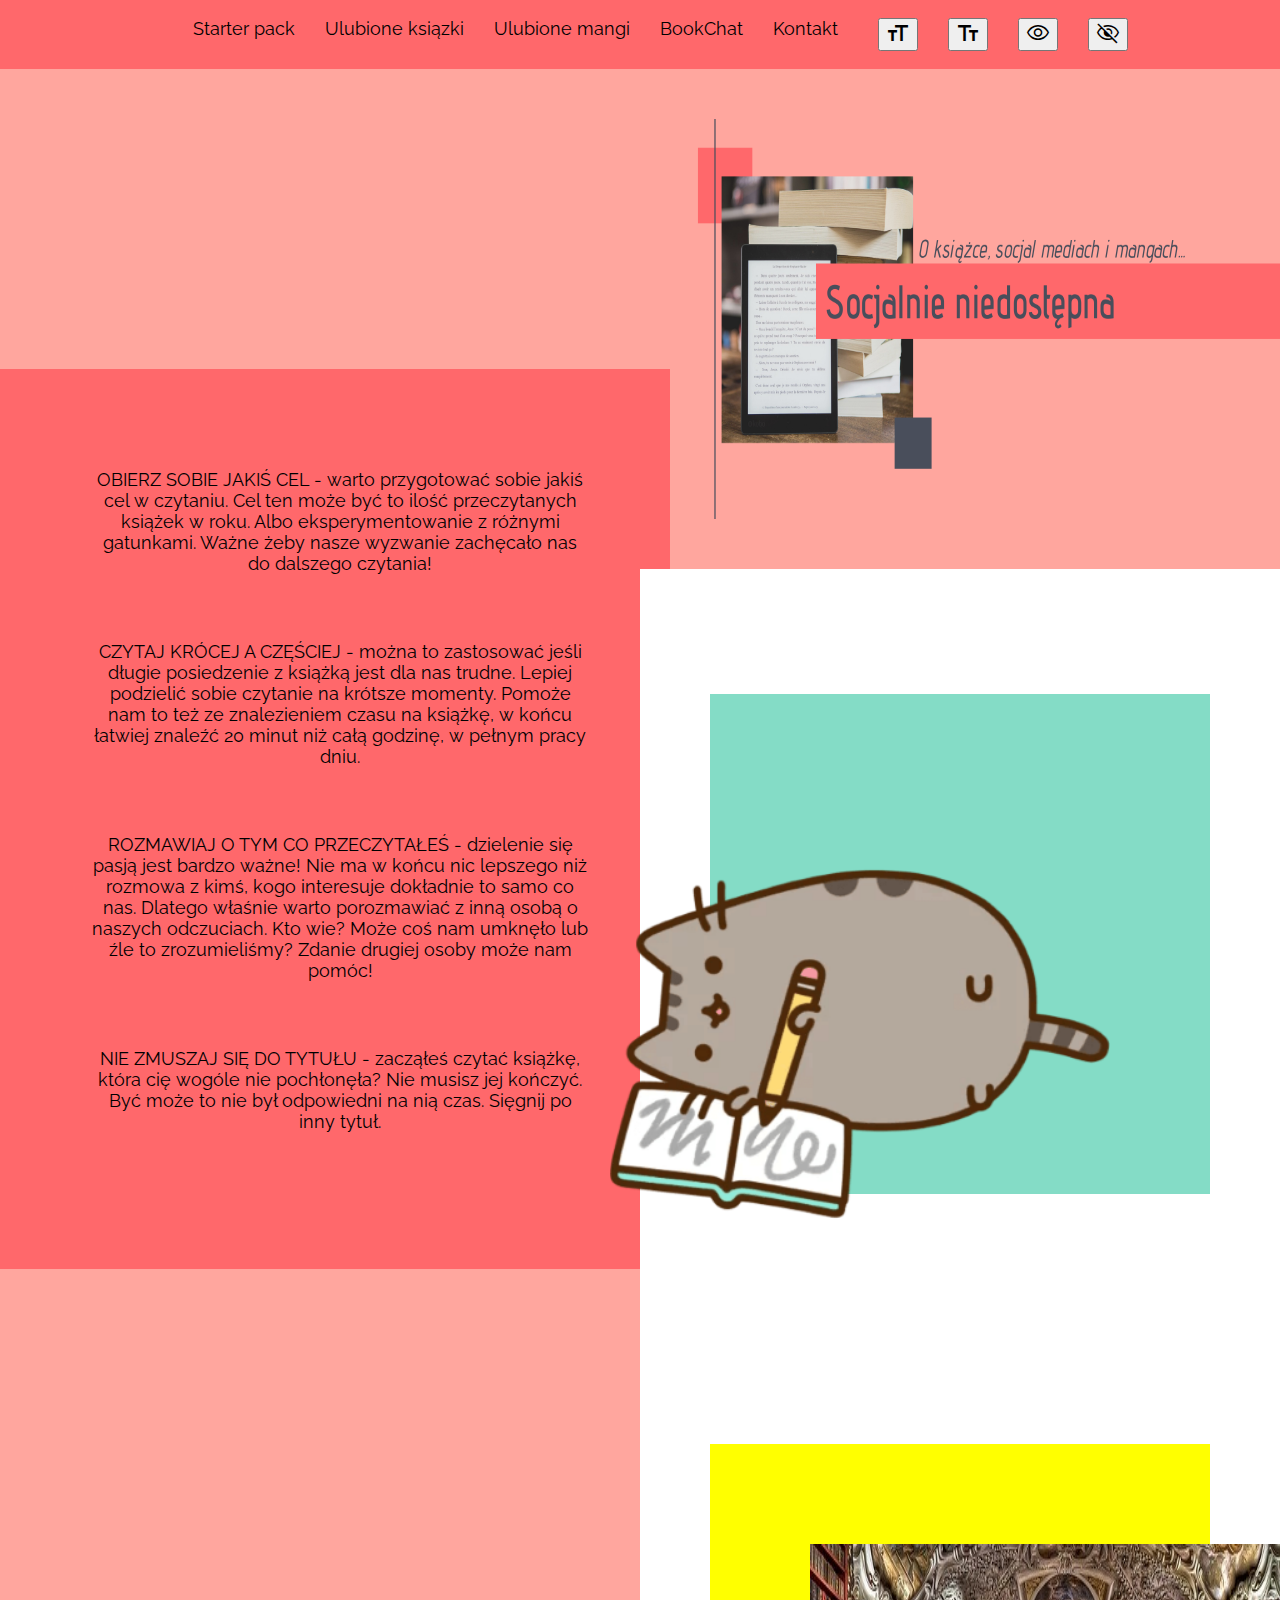
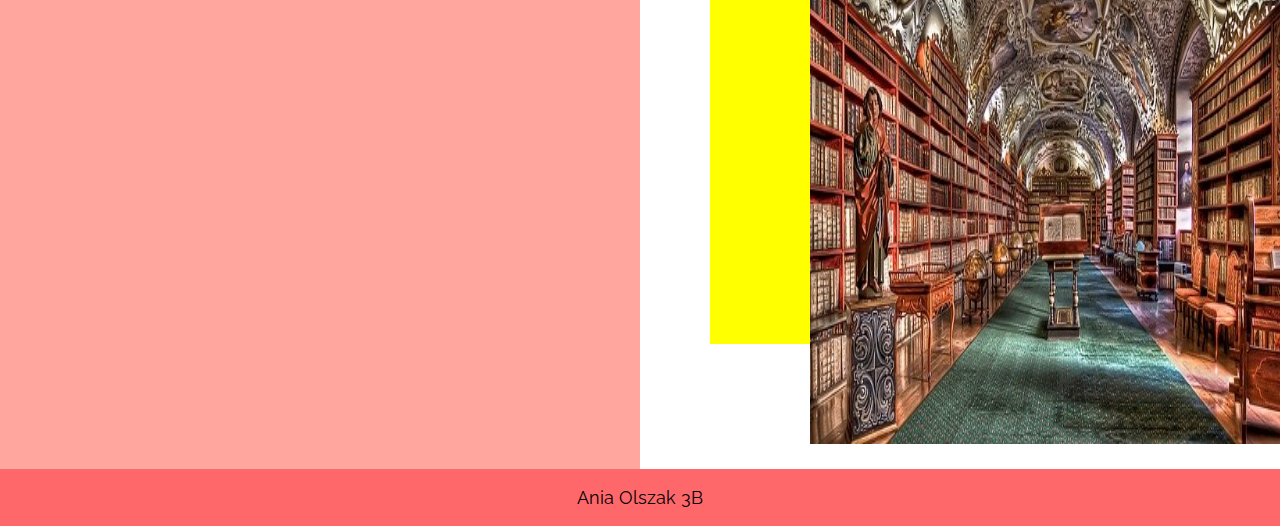
<file: article/page_art3.html>
<!DOCTYPE html>
<html lang="pl">

<head>
  <meta charset="UTF-8">
  <meta http-equiv="X-UA-Compatible" content="IE=edge">
  <meta name="viewport" content="width=device-width, initial-scale=1.0">
  <title>Socjalnie niedosępna</title>
  <link rel="stylesheet" href="/css/style_art.css">
  <link rel="preconnect" href="https://fonts.googleapis.com">
  <link rel="preconnect" href="https://fonts.gstatic.com" crossorigin>
  <link href="https://fonts.googleapis.com/css2?family=Raleway:ital,wght@1,300&display=swap" rel="stylesheet">
  <link rel="icon" type="image/x-icon" href="/zdj/icon.png">
  <link rel="stylesheet"
    href="https://fonts.googleapis.com/css2?family=Material+Symbols+Outlined:opsz,wght,FILL,GRAD@20..48,100..700,0..1,-50..200" />

</head>

<body>
  <div class="page page--lower" id="page">

    <div class="page__bann">
      <img class="page__banner" id="banner" src="/zdj/banner.png" alt="banner strony Socjalnie niedostępna">
    </div>
    <div class="page__nav.">
      <nav class="page__nav " id="nav">
        <ul>
          <li><a href="/sub_strona1.html">Starter pack</a></li>
          <li><a href="/sub_strona2.html">Ulubione ksiązki</a></li>
          <li><a href="https://yatta.pl/biblioteka-38HTKZQ3.html">Ulubione mangi</a></li>
          <li><a href="/index.php">BookChat</a></li>
          <li><a href="/sub_strona4.html">Kontakt</a></li>

        </ul>
        <ul class="page__wcag">
          <li><button class="page__wcag--button" id="uppertext"> <span class="material-symbols-outlined">
                format_size
              </span></button></li>
          <li><button class="page__wcag--button" id="lowertext"><span class="material-symbols-outlined">
                text_fields
              </span></button></li>

          <li><button class="page__wcag--button" id="highcontrast"><span class="material-symbols-outlined">
                visibility
              </span></button></li>
          <li><button class="page__wcag--button" id="normalcontrast"><span class="material-symbols-outlined">
                visibility_off
              </span></button></li>
        </ul>
      </nav>
    </div>
    <div class="page__board1" id="page__board1">
      <div class="page__board1--inside" id="board1_inside">
        <ul class="page__p" id="page__p">
          <li>OBIERZ SOBIE JAKIŚ CEL - warto przygotować sobie jakiś cel w czytaniu. Cel ten może być to ilość
            przeczytanych książek w roku. Albo eksperymentowanie z różnymi gatunkami. Ważne żeby nasze wyzwanie
            zachęcało nas do dalszego czytania!</li>
          <li>CZYTAJ KRÓCEJ A CZĘŚCIEJ - można to zastosować jeśli długie posiedzenie z książką jest dla nas trudne.
            Lepiej podzielić sobie czytanie na krótsze momenty. Pomoże nam to też ze znalezieniem czasu na książkę, w
            końcu łatwiej znaleźć 20 minut niż całą godzinę, w pełnym pracy dniu.</li>
          <li>ROZMAWIAJ O TYM CO PRZECZYTAŁEŚ - dzielenie się pasją jest bardzo ważne! Nie ma w końcu nic lepszego niż
            rozmowa z kimś, kogo interesuje dokładnie to samo co nas. Dlatego właśnie warto porozmawiać z inną osobą o
            naszych odczuciach. Kto wie? Może coś nam umknęło lub źle to zrozumieliśmy? Zdanie drugiej osoby może nam
            pomóc!</li>
          <li>NIE ZMUSZAJ SIĘ DO TYTUŁU - zacząłeś czytać książkę, która cię wogóle nie pochłonęła? Nie musisz jej
            kończyć. Być może to nie był odpowiedni na nią czas. Sięgnij po inny tytuł.</li>
        </ul>
      </div>
    </div>
    <div class="page__board2" id="page__board2">
      <div class="page__board2--inside1" id="page__inside">
        <img src="/zdj/push.png" alt="grafiak czytającego kota pusheen" class="page__board2--photo1"
          id="page__board2--shadow">
      </div>
      <div class="page__board2--inside2" id="page__inside">
        <img src="/zdj/prague-980732_640.jpg" alt="zdjęcie biblioteki w Pradze" class="page__board2--photo2"
          id="page__board2--shadow">
      </div>
    </div>
    <!-- <div class="page__Ad">
        <div class="page__Ad--photo"></div>
        <p class="page__Ad--p">Zobacz co jeszcze robię!</p>
      </div> -->
    <footer class="page__footer" id="page__footer">
      <p>Ania Olszak 3B</p>
    </footer>
  </div>
  <script src="/js/script.js"></script>
</body>

</html>
</file>
<file: css/style1.css>
@-webkit-keyframes fadeIn {
  0% {
    /* Style when animation is 0% done (At start)*/
    color: transparent;
  }
  100% {
    /* Style when animation is 100% done (At Finish)*/
    color: #000000;
  }
}
@keyframes fadeIn {
  0% {
    /* Style when animation is 0% done (At start)*/
    color: transparent;
  }
  100% {
    /* Style when animation is 100% done (At Finish)*/
    color: #000000;
  }
}
@-webkit-keyframes spin {
  0% {
    transform: rotate(0deg);
  }
  100% {
    transform: rotate(360deg);
  }
}
@keyframes spin {
  0% {
    transform: rotate(0deg);
  }
  100% {
    transform: rotate(360deg);
  }
}
@-webkit-keyframes fade-in {
  0% {
    opacity: 0;
  }
  100% {
    opacity: 1;
  }
}
@keyframes fade-in {
  0% {
    opacity: 0;
  }
  100% {
    opacity: 1;
  }
}
@-webkit-keyframes kenburns-top {
  0% {
    transform: scale(1) translateY(0);
    transform-origin: 50% 16%;
  }
  100% {
    transform: scale(1.25) translateY(-15px);
    transform-origin: top;
  }
}
@keyframes kenburns-top {
  0% {
    transform: scale(1) translateY(0);
    transform-origin: 50% 16%;
  }
  100% {
    transform: scale(1.25) translateY(-15px);
    transform-origin: top;
  }
}
body {
  margin: 0%;
  padding: 0%;
}

.page {
  font-family: monospace;
  font-size: larger;
  background-color: #FFFFFF;
  font-family: "Raleway", sans-serif;
  display: grid;
  grid-template-columns: 1fr 1fr 1fr 1fr;
  grid-template-rows: auto;
  grid-template-areas: "inf inf inf inf" "board1 board1 banner banner " "board1 board1 board2 board2 " "board1 board1 board2 board2" "board1 board1 board2 board2" "board1 board1 board2 board2" "Ad1 Ad2 . . " "footer footer footer footer";
  justify-items: center;
}
.page--lower {
  font-size: large;
}
.page--upper {
  font-size: xx-large;
}
.page--wcag {
  background-color: #000;
}

.page__board1 {
  grid-area: board1;
  width: 100%;
  height: 2000px;
  display: grid;
  grid-template-rows: auto;
  justify-content: center;
  grid-template-columns: auto;
  grid-template-areas: ". p ." ". p ." ". p .";
  animation: kenburns-top 5s ease-in reverse;
}
.page__board1--photo {
  background-image: url(/zdj/books-g4d06e9911_1920.jpg);
  background-repeat: no-repeat;
}
.page__board1--photo_wcag {
  filter: grayscale(100%);
}
.page__board1--inside {
  justify-content: center;
  background-color: #FF686B;
  grid-area: p;
  display: flex;
  height: 900px;
  width: 700px;
  justify-self: center;
  align-self: center;
  margin-top: -500px;
}
.page__board1--box {
  justify-self: center;
  align-self: center;
  background-color: #FFA69E;
  justify-content: center;
}
.page__board1--wcag {
  background-color: #ff0;
}

.page__p {
  display: flex;
  justify-self: center;
  align-self: center;
  height: 700px;
  width: 500px;
  text-align: center;
  -webkit-animation-duration: 5s;
          animation-duration: 5s;
  -webkit-animation-name: fadeIn;
          animation-name: fadeIn;
}

.page__board2 {
  grid-area: board2;
  width: 100%;
  height: 1425px;
  background-color: #FFFFFF;
  display: grid;
  grid-template-rows: auto;
  grid-template-columns: auto;
  grid-template-areas: " art1 p1" "p2  art2 " "art3 p3  ";
}
.page__board2--inside1 {
  -webkit-animation: fade-in 2.2s cubic-bezier(0.39, 0.575, 0.565, 1) both;
          animation: fade-in 2.2s cubic-bezier(0.39, 0.575, 0.565, 1) both;
  margin-top: 40px;
  margin-left: 40px;
  margin-bottom: -600px;
  background-image: url(/zdj/books-1246674_640.jpg);
  width: 400px;
  height: 400px;
  grid-area: art1;
}
.page__board2--inside2 {
  -webkit-animation: fade-in 2.2s cubic-bezier(0.39, 0.575, 0.565, 1) both;
          animation: fade-in 2.2s cubic-bezier(0.39, 0.575, 0.565, 1) both;
  width: 400px;
  height: 400px;
  background-image: url(/zdj/book-2178586_640.jpg);
  background-position: center;
  margin-bottom: -600px;
  margin-right: 40px;
  grid-area: art2;
}
.page__board2--inside3 {
  -webkit-animation: fade-in 2.2s cubic-bezier(0.39, 0.575, 0.565, 1) both;
          animation: fade-in 2.2s cubic-bezier(0.39, 0.575, 0.565, 1) both;
  width: 400px;
  height: 400px;
  margin-top: -10px;
  margin-left: 40px;
  grid-area: art3;
  background-image: url(/zdj/reading-3723751_640.jpg);
}
.page__board2--wcag {
  background-color: #000;
}
.page__board2--photo_wcag {
  filter: grayscale(100%);
}

.page__a--inside1 {
  -webkit-animation-duration: 5s;
          animation-duration: 5s;
  -webkit-animation-name: fadeIn;
          animation-name: fadeIn;
  margin-top: 200px;
  grid-area: p1;
  width: 300px;
}
.page__a--inside2 {
  -webkit-animation-duration: 5s;
          animation-duration: 5s;
  -webkit-animation-name: fadeIn;
          animation-name: fadeIn;
  margin-top: 200px;
  margin-left: 80px;
  grid-area: p2;
  width: 300px;
}
.page__a--inside3 {
  -webkit-animation-duration: 5s;
          animation-duration: 5s;
  -webkit-animation-name: fadeIn;
          animation-name: fadeIn;
  margin-top: 200px;
  grid-area: p3;
  width: 300px;
}
.page__a--wcag {
  color: #fff;
}

.page__nav {
  vertical-align: middle;
  display: flex;
  grid-area: inf;
  justify-content: center;
  align-content: center;
  background-color: #FF686B;
  width: 400%;
  height: 100%;
}
.page__nav--wcag {
  background-color: #ff0;
}

ul {
  display: flex;
  justify-content: center;
  flex-wrap: wrap;
  gap: 30px;
}

li {
  list-style-type: none;
}

p {
  text-align: center;
}

a {
  color: black;
  text-decoration: none;
}

a:hover {
  color: black;
}

a:link {
  color: black;
}

a:visited {
  color: black;
}

.page__Ad--photo {
  -webkit-animation: fade-in 2.2s cubic-bezier(0.39, 0.575, 0.565, 1) both;
          animation: fade-in 2.2s cubic-bezier(0.39, 0.575, 0.565, 1) both;
  background-image: url(/zdj/clipart41427.png);
  width: 300px;
  grid-area: Ad1;
}
.page__Ad--p {
  grid-area: Ad2;
  background-color: #FFA69E;
}
.page__Ad--wcag {
  background-color: #ff0;
}

.page__bann {
  grid-area: banner;
  display: flex;
  justify-content: center;
  background-color: #FFA69E;
}

.page__banner {
  width: 100%;
}
.page__banner--wcag {
  filter: grayscale(100%);
}

.shadow {
  box-shadow: 8px 8px 24px 0px rgb(66, 68, 90);
}

.page__footer {
  background-color: #FF686B;
  grid-area: footer;
  width: 100%;
}
.page__footer--wcag {
  background-color: #ff0;
}

.material-symbols-outlined {
  font-variation-settings: "FILL" 0, "wght" 400, "GRAD" 0, "opsz" 48;
}/*# sourceMappingURL=style1.css.map */
</file>
<file: css/style_art.css>
@-webkit-keyframes fadeIn {
  0% {
    /* Style when animation is 0% done (At start)*/
    color: transparent;
  }
  100% {
    /* Style when animation is 100% done (At Finish)*/
    color: #000000;
  }
}
@keyframes fadeIn {
  0% {
    /* Style when animation is 0% done (At start)*/
    color: transparent;
  }
  100% {
    /* Style when animation is 100% done (At Finish)*/
    color: #000000;
  }
}
@-webkit-keyframes spin {
  0% {
    transform: rotate(0deg);
  }
  100% {
    transform: rotate(360deg);
  }
}
@keyframes spin {
  0% {
    transform: rotate(0deg);
  }
  100% {
    transform: rotate(360deg);
  }
}
@-webkit-keyframes fade-in {
  0% {
    opacity: 0;
  }
  100% {
    opacity: 1;
  }
}
@keyframes fade-in {
  0% {
    opacity: 0;
  }
  100% {
    opacity: 1;
  }
}
@-webkit-keyframes kenburns-top {
  0% {
    transform: scale(1) translateY(0);
    transform-origin: 50% 16%;
  }
  100% {
    transform: scale(1.25) translateY(-15px);
    transform-origin: top;
  }
}
@keyframes kenburns-top {
  0% {
    transform: scale(1) translateY(0);
    transform-origin: 50% 16%;
  }
  100% {
    transform: scale(1.25) translateY(-15px);
    transform-origin: top;
  }
}
body {
  margin: 0%;
  padding: 0%;
}

.page {
  font-family: monospace;
  font-size: larger;
  background-color: #FFFFFF;
  font-family: "Raleway", sans-serif;
  display: grid;
  grid-template-columns: 1fr 1fr 1fr 1fr;
  grid-template-rows: 0.1fr 1fr 3fr 0.1fr;
  grid-template-areas: "inf inf inf inf" "board1 board1 banner banner " "board1 board1 board2 board2" "footer footer footer footer";
  justify-items: center;
}
.page--lower {
  font-size: large;
}
.page--upper {
  font-size: xx-large;
}
.page--wcag {
  background-color: #000;
}

.page__board1 {
  grid-area: board1;
  width: 100%;
  height: 2000px;
  background-color: #FFA69E;
  display: grid;
  grid-template-rows: auto;
  justify-content: center;
  grid-template-columns: auto;
  grid-template-areas: ". p ." ". p ." ". p .";
}
.page__board1--inside {
  justify-content: center;
  background-color: #FF686B;
  grid-area: p;
  display: flex;
  height: 900px;
  width: 700px;
  justify-self: center;
  align-self: center;
  margin-top: -500px;
}
.page__board1--box {
  justify-self: center;
  align-self: center;
  background-color: #FFA69E;
  justify-content: center;
}
.page__board1--wcag {
  background-color: #ff0;
}

.page__p {
  display: flex;
  justify-self: center;
  align-self: center;
  height: 700px;
  width: 500px;
  text-align: center;
  -webkit-animation-duration: 5s;
          animation-duration: 5s;
  -webkit-animation-name: fadeIn;
          animation-name: fadeIn;
}

.page__board2 {
  grid-area: board2;
  width: 100%;
  background-color: #FFFFFF;
  display: grid;
  grid-template-rows: 1fr 1fr;
  grid-template-columns: auto;
  grid-template-areas: " art1 art1" "art2  art2 ";
}
.page__board2--photo1 {
  float: right;
  margin: 100px;
  width: 100%;
  height: 100%;
}
.page__board2--photo2 {
  float: left;
  margin: 100px;
  width: 100%;
  height: 100%;
}
.page__board2--inside1 {
  grid-area: art1;
  background-color: #84DCC6;
  width: 500px;
  height: 500px;
  align-self: center;
  justify-self: center;
}
.page__board2--inside2 {
  grid-area: art2;
  background-color: #ff0;
  width: 500px;
  height: 500px;
  align-self: center;
  justify-self: center;
}
.page__board2--wcag {
  background-color: #000;
}
.page__board2--photo_wcag {
  filter: grayscale(100%);
}

.page__a--inside1 {
  -webkit-animation-duration: 5s;
          animation-duration: 5s;
  -webkit-animation-name: fadeIn;
          animation-name: fadeIn;
  margin-top: 200px;
  grid-area: p1;
  width: 300px;
}
.page__a--inside2 {
  -webkit-animation-duration: 5s;
          animation-duration: 5s;
  -webkit-animation-name: fadeIn;
          animation-name: fadeIn;
  margin-top: 200px;
  margin-left: 80px;
  grid-area: p2;
  width: 300px;
}
.page__a--inside3 {
  -webkit-animation-duration: 5s;
          animation-duration: 5s;
  -webkit-animation-name: fadeIn;
          animation-name: fadeIn;
  margin-top: 200px;
  grid-area: p3;
  width: 300px;
}
.page__a--wcag {
  color: #fff;
}

.page__nav {
  vertical-align: middle;
  display: flex;
  grid-area: inf;
  justify-content: center;
  align-content: center;
  background-color: #FF686B;
  width: 400%;
  height: 100%;
}
.page__nav--wcag {
  background-color: #ff0;
}

ul {
  display: flex;
  justify-content: center;
  flex-wrap: wrap;
  gap: 30px;
}

li {
  list-style-type: none;
}

p {
  text-align: center;
}

a {
  color: black;
  text-decoration: none;
}

a:hover {
  color: black;
}

a:link {
  color: black;
}

a:visited {
  color: black;
}

.page__Ad--photo {
  -webkit-animation: fade-in 2.2s cubic-bezier(0.39, 0.575, 0.565, 1) both;
          animation: fade-in 2.2s cubic-bezier(0.39, 0.575, 0.565, 1) both;
  background-image: url(/zdj/clipart41427.png);
  width: 300px;
  grid-area: Ad1;
}
.page__Ad--p {
  grid-area: Ad2;
  background-color: #FFA69E;
}
.page__Ad--wcag {
  background-color: #ff0;
}

.page__bann {
  grid-area: banner;
  display: flex;
  justify-content: center;
  background-color: #FFA69E;
}

.page__banner {
  width: 100%;
}
.page__banner--wcag {
  filter: grayscale(100%);
}

.shadow {
  box-shadow: 8px 8px 24px 0px rgb(66, 68, 90);
}

.page__footer {
  background-color: #FF686B;
  grid-area: footer;
  width: 100%;
}
.page__footer--wcag {
  background-color: #ff0;
}

.material-symbols-outlined {
  font-variation-settings: "FILL" 0, "wght" 400, "GRAD" 0, "opsz" 48;
}/*# sourceMappingURL=style_art.css.map */
</file>
<file: css/style_omnie.css>
@-webkit-keyframes fadeIn {
  0% {
    /* Style when animation is 0% done (At start)*/
    color: transparent;
  }
  100% {
    /* Style when animation is 100% done (At Finish)*/
    color: #000000;
  }
}
@keyframes fadeIn {
  0% {
    /* Style when animation is 0% done (At start)*/
    color: transparent;
  }
  100% {
    /* Style when animation is 100% done (At Finish)*/
    color: #000000;
  }
}
@-webkit-keyframes spin {
  0% {
    transform: rotate(0deg);
  }
  100% {
    transform: rotate(360deg);
  }
}
@keyframes spin {
  0% {
    transform: rotate(0deg);
  }
  100% {
    transform: rotate(360deg);
  }
}
@-webkit-keyframes fade-in {
  0% {
    opacity: 0;
  }
  100% {
    opacity: 1;
  }
}
@keyframes fade-in {
  0% {
    opacity: 0;
  }
  100% {
    opacity: 1;
  }
}
@-webkit-keyframes kenburns-top {
  0% {
    transform: scale(1) translateY(0);
    transform-origin: 50% 16%;
  }
  100% {
    transform: scale(1.25) translateY(-15px);
    transform-origin: top;
  }
}
@keyframes kenburns-top {
  0% {
    transform: scale(1) translateY(0);
    transform-origin: 50% 16%;
  }
  100% {
    transform: scale(1.25) translateY(-15px);
    transform-origin: top;
  }
}
body {
  margin: 0%;
  padding: 0%;
}

.page {
  font-family: monospace;
  font-size: larger;
  background-color: #FFFFFF;
  font-family: "Raleway", sans-serif;
  display: grid;
  grid-template-columns: 1fr 1fr 1fr 1fr;
  grid-template-rows: auto;
  grid-template-areas: "inf inf inf inf" "board1 board1 banner banner " "board1 board1 board2 board2 " "board1 board1 board2 board2" "board1 board1 board2 board2" "board1 board1 board2 board2" "Ad1 Ad2 . . " "footer footer footer footer";
  justify-items: center;
}
.page--lower {
  font-size: large;
}
.page--upper {
  font-size: xx-large;
}
.page--wcag {
  background-color: #000;
}

.page__board1 {
  grid-area: board1;
  width: 100%;
  height: 2000px;
  display: grid;
  grid-template-rows: auto;
  justify-content: center;
  grid-template-columns: auto;
  grid-template-areas: ". p ." ". p ." ". p .";
  animation: kenburns-top 5s ease-in reverse;
}
.page__board1--photo {
  background-image: url(/zdj/books-g4d06e9911_1920.jpg);
  background-repeat: no-repeat;
}
.page__board1--photo_wcag {
  filter: grayscale(100%);
}
.page__board1--inside {
  justify-content: center;
  background-color: #FF686B;
  grid-area: p;
  display: flex;
  height: 900px;
  width: 700px;
  justify-self: center;
  align-self: center;
  margin-top: -500px;
}
.page__board1--box {
  justify-self: center;
  align-self: center;
  background-color: #FFA69E;
  justify-content: center;
}
.page__board1--wcag {
  background-color: #ff0;
}

.page__p {
  display: flex;
  justify-self: center;
  align-self: center;
  height: 700px;
  width: 500px;
  text-align: center;
  -webkit-animation-duration: 5s;
          animation-duration: 5s;
  -webkit-animation-name: fadeIn;
          animation-name: fadeIn;
}

.page__board2 {
  grid-area: board2;
  width: 100%;
  height: 2000px;
  background-color: #FFFFFF;
  display: grid;
  grid-template-rows: auto;
  grid-template-columns: auto;
  grid-template-areas: " art1 p1" "p2  art2 " "art3 p3  ";
}
.page__board2--inside1 {
  -webkit-animation: fade-in 2.2s cubic-bezier(0.39, 0.575, 0.565, 1) both;
          animation: fade-in 2.2s cubic-bezier(0.39, 0.575, 0.565, 1) both;
  margin-top: 40px;
  margin-left: 40px;
  margin-bottom: -600px;
  background-image: url(/zdj/insta.png);
  width: 400px;
  height: 400px;
  grid-area: art1;
}
.page__board2--inside2 {
  -webkit-animation: fade-in 2.2s cubic-bezier(0.39, 0.575, 0.565, 1) both;
          animation: fade-in 2.2s cubic-bezier(0.39, 0.575, 0.565, 1) both;
  width: 400px;
  height: 400px;
  background-image: url(/zdj/git.png);
  background-position: center;
  margin-bottom: -600px;
  margin-right: 40px;
  grid-area: art2;
}
.page__board2--inside3 {
  -webkit-animation: fade-in 2.2s cubic-bezier(0.39, 0.575, 0.565, 1) both;
          animation: fade-in 2.2s cubic-bezier(0.39, 0.575, 0.565, 1) both;
  width: 400px;
  height: 400px;
  margin-top: -10px;
  margin-left: 40px;
  grid-area: art3;
  background-image: url(/zdj/cv.png);
}
.page__board2--wcag {
  background-color: #000;
}
.page__board2--photo_wcag {
  filter: grayscale(100%);
}

.page__a--inside1 {
  -webkit-animation-duration: 5s;
          animation-duration: 5s;
  -webkit-animation-name: fadeIn;
          animation-name: fadeIn;
  margin-top: 200px;
  grid-area: p1;
  width: 300px;
}
.page__a--inside2 {
  -webkit-animation-duration: 5s;
          animation-duration: 5s;
  -webkit-animation-name: fadeIn;
          animation-name: fadeIn;
  margin-top: 200px;
  margin-left: 80px;
  grid-area: p2;
  width: 300px;
}
.page__a--inside3 {
  -webkit-animation-duration: 5s;
          animation-duration: 5s;
  -webkit-animation-name: fadeIn;
          animation-name: fadeIn;
  margin-top: 200px;
  grid-area: p3;
  width: 300px;
}
.page__a--wcag {
  color: #fff;
}

.page__nav {
  vertical-align: middle;
  display: flex;
  grid-area: inf;
  justify-content: center;
  align-content: center;
  background-color: #FF686B;
  width: 400%;
  height: 100%;
}
.page__nav--wcag {
  background-color: #ff0;
}

ul {
  display: flex;
  justify-content: center;
  flex-wrap: wrap;
  gap: 30px;
}

li {
  list-style-type: none;
}

p {
  text-align: center;
}

a {
  color: black;
  text-decoration: none;
}

a:hover {
  color: black;
}

a:link {
  color: black;
}

a:visited {
  color: black;
}

.page__Ad--photo {
  -webkit-animation: fade-in 2.2s cubic-bezier(0.39, 0.575, 0.565, 1) both;
          animation: fade-in 2.2s cubic-bezier(0.39, 0.575, 0.565, 1) both;
  background-image: url(/zdj/clipart41427.png);
  width: 300px;
  grid-area: Ad1;
}
.page__Ad--p {
  grid-area: Ad2;
  background-color: #FFA69E;
}
.page__Ad--wcag {
  background-color: #ff0;
}

.page__bann {
  grid-area: banner;
  display: flex;
  justify-content: center;
  background-color: #FFA69E;
}

.page__banner {
  width: 100%;
}
.page__banner--wcag {
  filter: grayscale(100%);
}

.shadow {
  box-shadow: 8px 8px 24px 0px rgb(66, 68, 90);
}

.page__footer {
  background-color: #FF686B;
  grid-area: footer;
  width: 100%;
}
.page__footer--wcag {
  background-color: #ff0;
}

.material-symbols-outlined {
  font-variation-settings: "FILL" 0, "wght" 400, "GRAD" 0, "opsz" 48;
}/*# sourceMappingURL=style_omnie.css.map */
</file>
